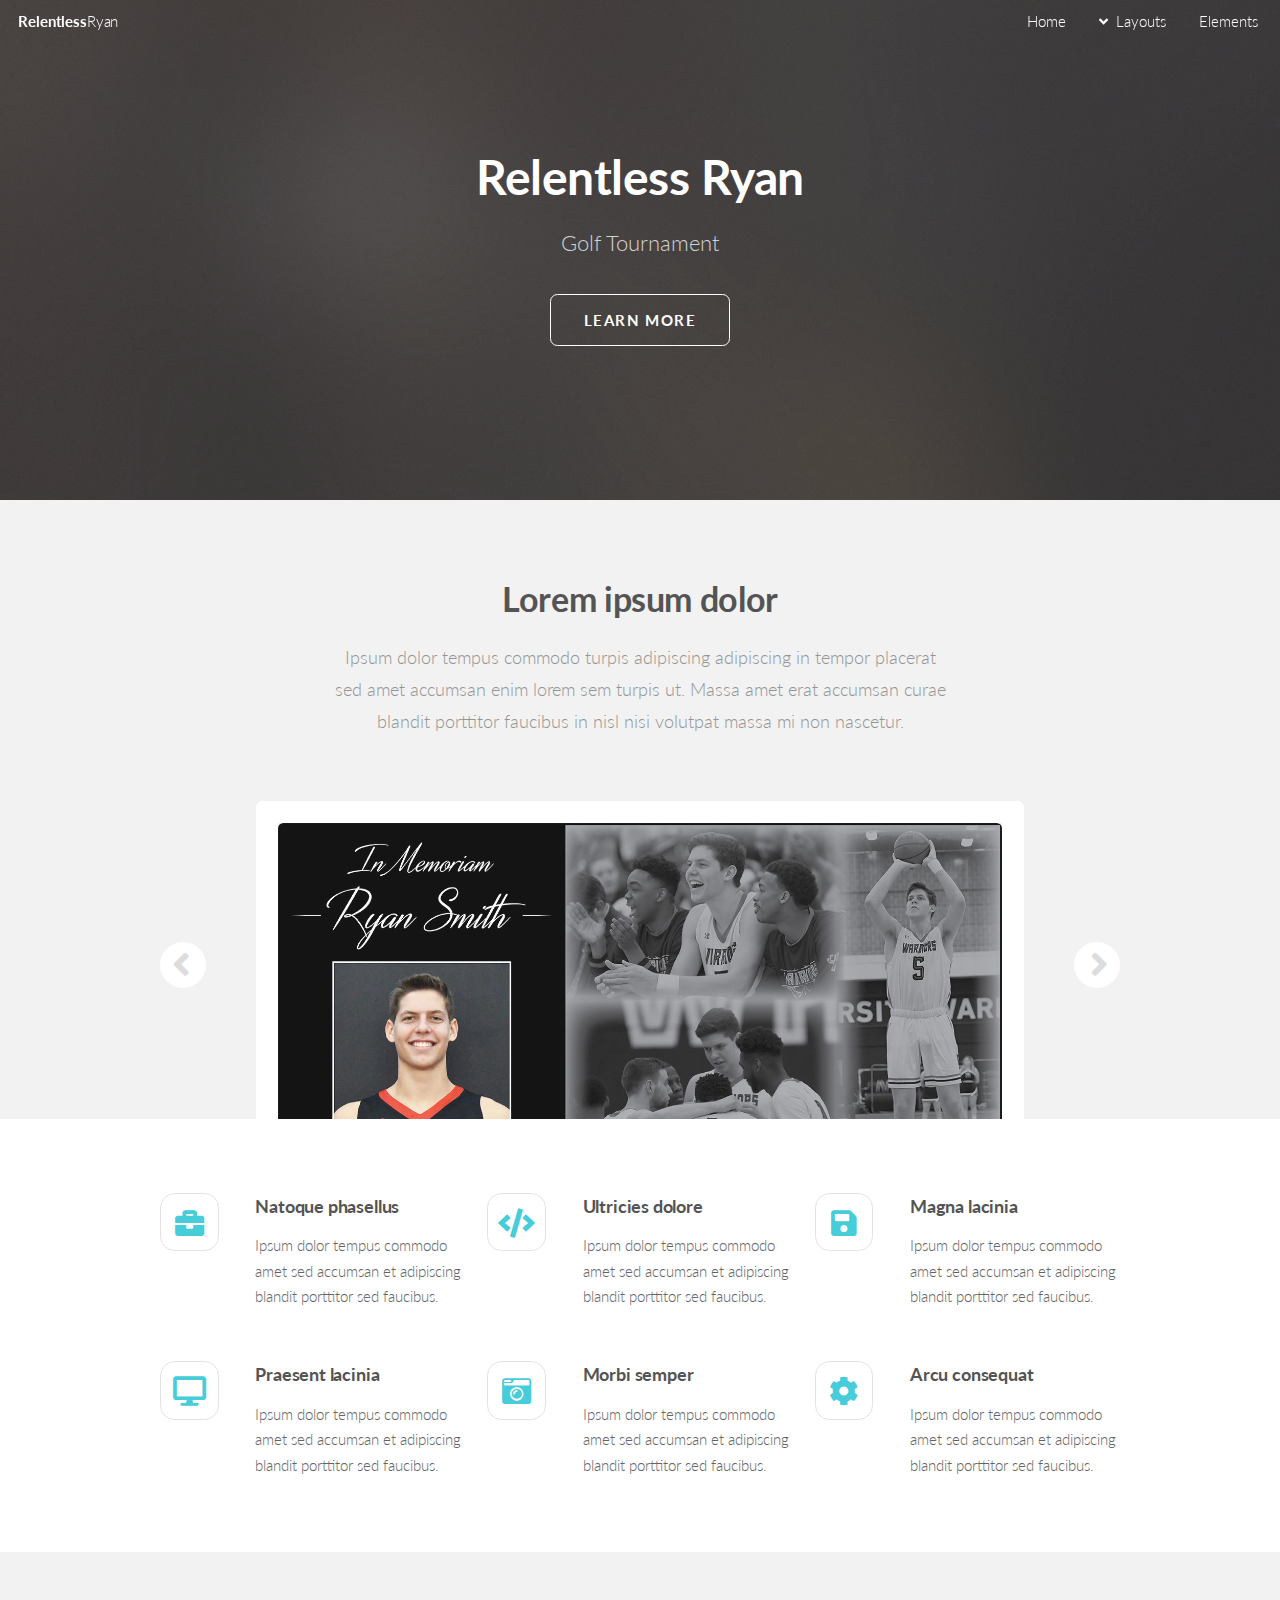
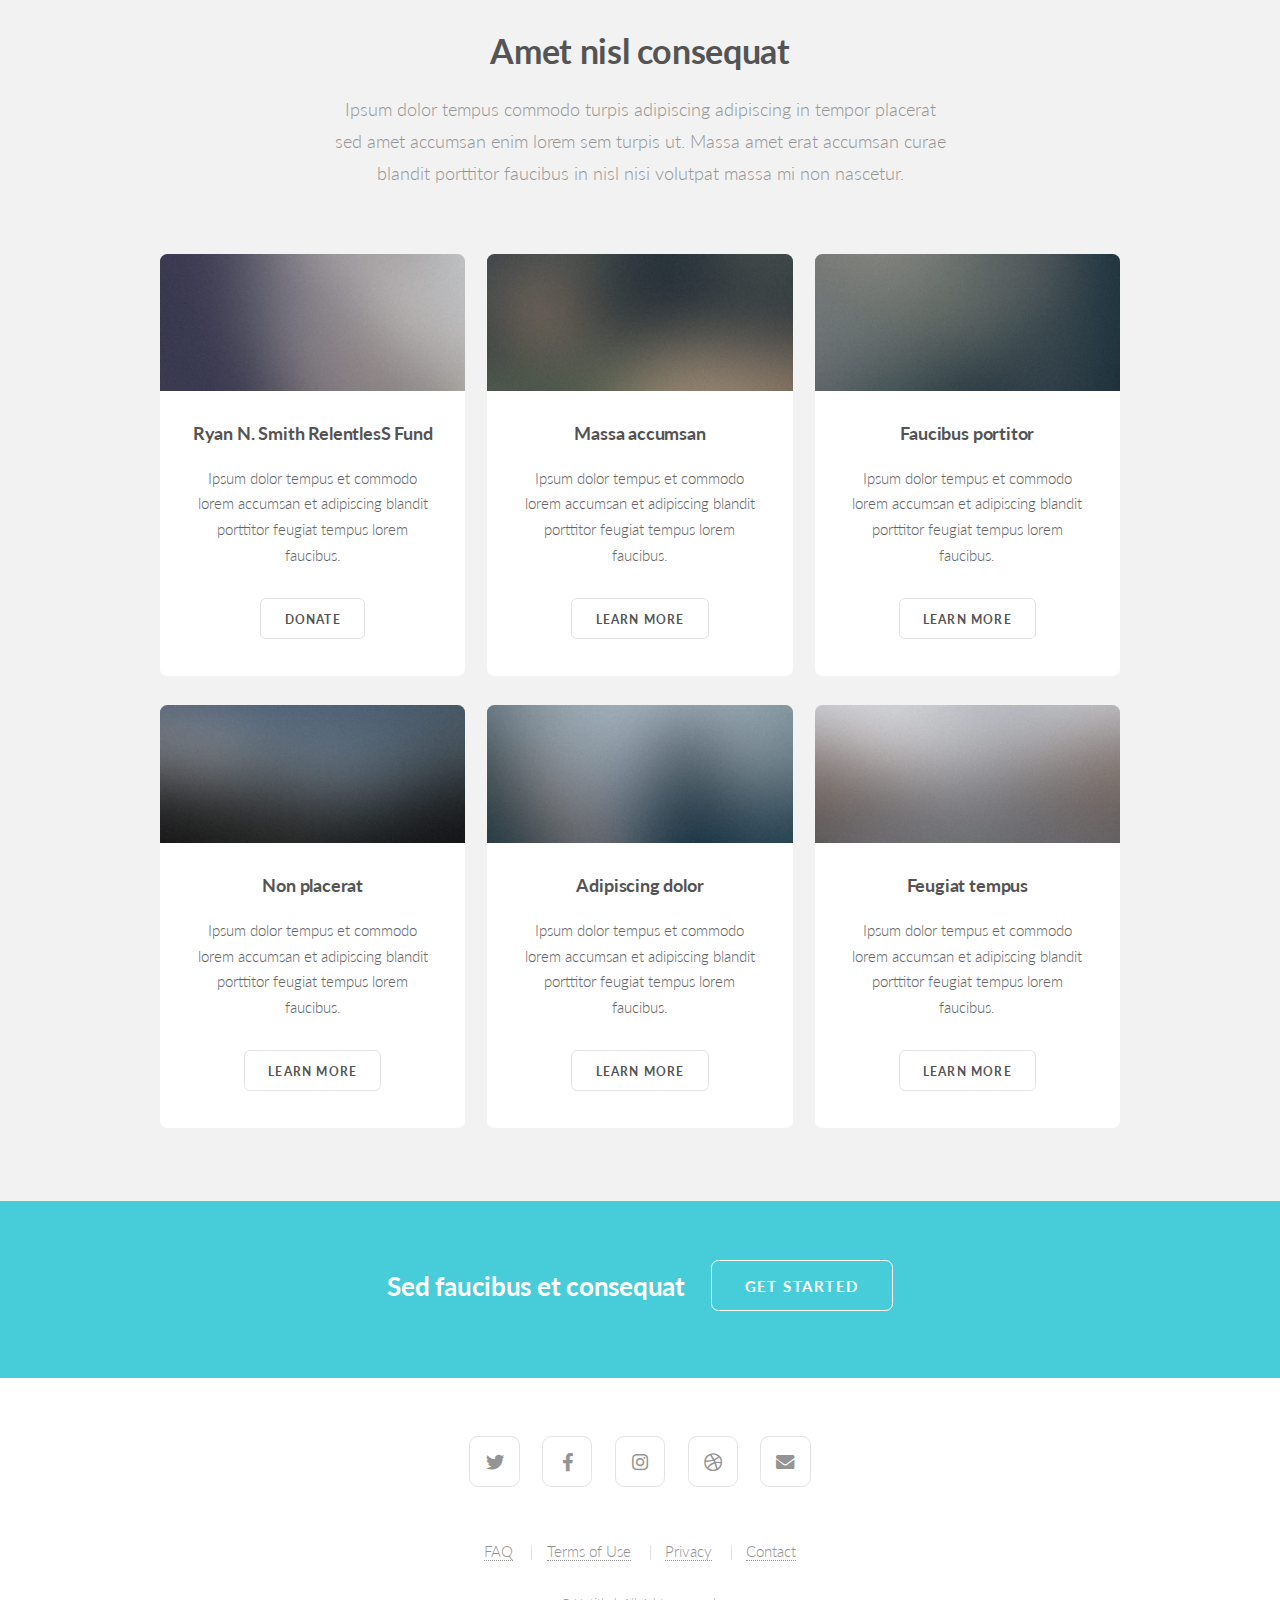
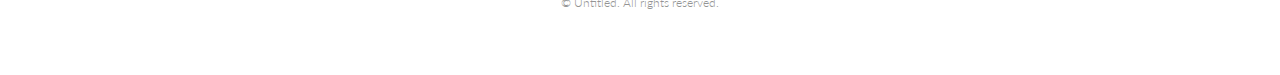
<file: index.html>
<!DOCTYPE HTML>
<!--
	Drift by Pixelarity
	pixelarity.com | hello@pixelarity.com
	License: pixelarity.com/license
-->
<html>
	<head>
		<title>Relentless Ryan</title>
		<meta charset="utf-8" />
		<meta name="viewport" content="width=device-width, initial-scale=1, user-scalable=no" />
		<link rel="stylesheet" href="assets/css/main.css" />
	</head>
	<body class="landing is-preload">

		<!-- Header -->
			<header id="header" class="alt ">
				<h1><a href="index.html"> Relentless<span>Ryan</span></a></h1>
				<nav id="nav">
					<ul>
						<li><a href="index.html">Home</a></li>
						<li>
							<a href="#" class="icon solid fa-angle-down">Layouts</a>
							<ul>
								<li><a href="left-sidebar.html">Left Sidebar</a></li>
								<li><a href="right-sidebar.html">Right Sidebar</a></li>
								<li><a href="no-sidebar.html">No Sidebar</a></li>
								<li>
									<a href="#">Submenu</a>
									<ul>
										<li><a href="#">Option 1</a></li>
										<li><a href="#">Option 2</a></li>
										<li><a href="#">Option 3</a></li>
										<li><a href="#">Option 4</a></li>
									</ul>
								</li>
							</ul>
						</li>
						<li><a href="elements.html">Elements</a></li>
					</ul>
				</nav>
			</header>

		<!-- Banner -->
			<section id="banner">
				<div class="inner">
					<h2>Relentless Ryan</h2>
					<p>Golf Tournament</p>
					<ul class="actions special">
						<li><a href="#one" class="button large scrolly">Learn More</a></li>
					</ul>
				</div>
			</section>

		<!-- One -->
			<section id="one" class="wrapper style1">
				<div class="container">
					<header class="major">
						<h2>Lorem ipsum dolor</h2>
						<p>Ipsum dolor tempus commodo turpis adipiscing adipiscing in tempor placerat<br />
						sed amet accumsan enim lorem sem turpis ut. Massa amet erat accumsan curae<br />
						blandit porttitor faucibus in nisl nisi volutpat massa mi non nascetur.</p>
					</header>
					<div class="slider">
						<span class="nav-previous"></span>
						<div class="viewer">
							<div class="reel">
								<div class="slide">
									<img src="images/slide01.jpg" alt="" />
								</div>
								<div class="slide">
									<img src="images/slide02.jpg" alt="" />
								</div>
								<div class="slide">
									<img src="images/slide03.jpg" alt="" />
								</div>
								<div class="slide">
									<img src="images/slide04.jpg" alt="" />
								</div>
							</div>
						</div>
						<span class="nav-next"></span>
					</div>
				</div>
			</section>

		<!-- Two -->
			<section id="two" class="wrapper style2">
				<div class="container">
					<div class="row gtr-uniform">
						<div class="col-4 col-6-medium col-12-small">
							<section class="feature solid fa-briefcase">
								<h3>Natoque phasellus</h3>
								<p>Ipsum dolor tempus commodo amet sed accumsan et adipiscing blandit porttitor sed faucibus.</p>
							</section>
						</div>
						<div class="col-4 col-6-medium col-12-small">
							<section class="feature solid fa-code">
								<h3>Ultricies dolore</h3>
								<p>Ipsum dolor tempus commodo amet sed accumsan et adipiscing blandit porttitor sed faucibus.</p>
							</section>
						</div>
						<div class="col-4 col-6-medium col-12-small">
							<section class="feature solid fa-save">
								<h3>Magna lacinia</h3>
								<p>Ipsum dolor tempus commodo amet sed accumsan et adipiscing blandit porttitor sed faucibus.</p>
							</section>
						</div>
						<div class="col-4 col-6-medium col-12-small">
							<section class="feature solid fa-desktop">
								<h3>Praesent lacinia</h3>
								<p>Ipsum dolor tempus commodo amet sed accumsan et adipiscing blandit porttitor sed faucibus.</p>
							</section>
						</div>
						<div class="col-4 col-6-medium col-12-small">
							<section class="feature solid fa-camera-retro">
								<h3>Morbi semper</h3>
								<p>Ipsum dolor tempus commodo amet sed accumsan et adipiscing blandit porttitor sed faucibus.</p>
							</section>
						</div>
						<div class="col-4 col-6-medium col-12-small">
							<section class="feature solid fa-cog">
								<h3>Arcu consequat</h3>
								<p>Ipsum dolor tempus commodo amet sed accumsan et adipiscing blandit porttitor sed faucibus.</p>
							</section>
						</div>
					</div>
				</div>
			</section>

		<!-- Three -->
			<section id="three" class="wrapper style1">
				<div class="container">
					<header class="major">
						<h2>Amet nisl consequat</h2>
						<p>Ipsum dolor tempus commodo turpis adipiscing adipiscing in tempor placerat<br />
						sed amet accumsan enim lorem sem turpis ut. Massa amet erat accumsan curae<br />
						blandit porttitor faucibus in nisl nisi volutpat massa mi non nascetur.</p>
					</header>
					<div class="row">
						<div class="col-4 col-6-medium col-12-small">
							<article class="box post">
								<a href="#" class="image fit"><img src="images/pic01.jpg" alt="" /></a>
								<h3>Ryan N. Smith RelentlesS Fund</h3>
								<p>Ipsum dolor tempus et commodo lorem accumsan et adipiscing blandit porttitor feugiat tempus lorem faucibus.</p>
								<ul class="actions special">
									<li><a href="https://www.lancfound.org/fund/ryan-n-smith-relentless-fund/" class="button">Donate</a></li>
								</ul>
							</article>
						</div>
						<div class="col-4 col-6-medium col-12-small">
							<article class="box post">
								<a href="#" class="image fit"><img src="images/pic02.jpg" alt="" /></a>
								<h3>Massa accumsan</h3>
								<p>Ipsum dolor tempus et commodo lorem accumsan et adipiscing blandit porttitor feugiat tempus lorem faucibus.</p>
								<ul class="actions special">
									<li><a href="#" class="button">Learn More</a></li>
								</ul>
							</article>
						</div>
						<div class="col-4 col-6-medium col-12-small">
							<article class="box post">
								<a href="#" class="image fit"><img src="images/pic03.jpg" alt="" /></a>
								<h3>Faucibus portitor</h3>
								<p>Ipsum dolor tempus et commodo lorem accumsan et adipiscing blandit porttitor feugiat tempus lorem faucibus.</p>
								<ul class="actions special">
									<li><a href="#" class="button">Learn More</a></li>
								</ul>
							</article>
						</div>
						<div class="col-4 col-6-medium col-12-small">
							<article class="box post">
								<a href="#" class="image fit"><img src="images/pic04.jpg" alt="" /></a>
								<h3>Non placerat</h3>
								<p>Ipsum dolor tempus et commodo lorem accumsan et adipiscing blandit porttitor feugiat tempus lorem faucibus.</p>
								<ul class="actions special">
									<li><a href="#" class="button">Learn More</a></li>
								</ul>
							</article>
						</div>
						<div class="col-4 col-6-medium col-12-small">
							<article class="box post">
								<a href="#" class="image fit"><img src="images/pic05.jpg" alt="" /></a>
								<h3>Adipiscing dolor</h3>
								<p>Ipsum dolor tempus et commodo lorem accumsan et adipiscing blandit porttitor feugiat tempus lorem faucibus.</p>
								<ul class="actions special">
									<li><a href="#" class="button">Learn More</a></li>
								</ul>
							</article>
						</div>
						<div class="col-4 col-6-medium col-12-small">
							<article class="box post">
								<a href="#" class="image fit"><img src="images/pic06.jpg" alt="" /></a>
								<h3>Feugiat tempus</h3>
								<p>Ipsum dolor tempus et commodo lorem accumsan et adipiscing blandit porttitor feugiat tempus lorem faucibus.</p>
								<ul class="actions special">
									<li><a href="#" class="button">Learn More</a></li>
								</ul>
							</article>
						</div>
					</div>
				</div>
			</section>

		<!-- CTA -->
			<section id="cta" class="wrapper style3">
				<h2>Sed faucibus et consequat</h2>
				<ul class="actions">
					<li><a href="#" class="button large">Get Started</a></li>
				</ul>
			</section>

		<!-- Footer -->
			<footer id="footer">
				<ul class="icons">
					<li><a href="#" class="icon brands fa-twitter"><span class="label">Twitter</span></a></li>
					<li><a href="#" class="icon brands fa-facebook-f"><span class="label">Facebook</span></a></li>
					<li><a href="https://www.instagram.com/rnsscramble/" class="icon brands fa-instagram"><span class="label">Instagram</span></a></li>
					<li><a href="#" class="icon brands fa-dribbble"><span class="label">Dribbble</span></a></li>
					<li><a href="#" class="icon solid fa-envelope"><span class="label">Envelope</span></a></li>
				</ul>
				<ul class="menu">
					<li><a href="#">FAQ</a></li>
					<li><a href="#">Terms of Use</a></li>
					<li><a href="#">Privacy</a></li>
					<li><a href="#">Contact</a></li>
				</ul>
				<span class="copyright">
					&copy; Untitled. All rights reserved.
				</span>
			</footer>

		<!-- Scripts -->
			<script src="assets/js/jquery.min.js"></script>
			<script src="assets/js/jquery.dropotron.min.js"></script>
			<script src="assets/js/jquery.scrollex.min.js"></script>
			<script src="assets/js/jquery.scrolly.min.js"></script>
			<script src="assets/js/jquery.slidertron.min.js"></script>
			<script src="assets/js/browser.min.js"></script>
			<script src="assets/js/breakpoints.min.js"></script>
			<script src="assets/js/util.js"></script>
			<script src="assets/js/main.js"></script>

	</body>
</html>
</file>
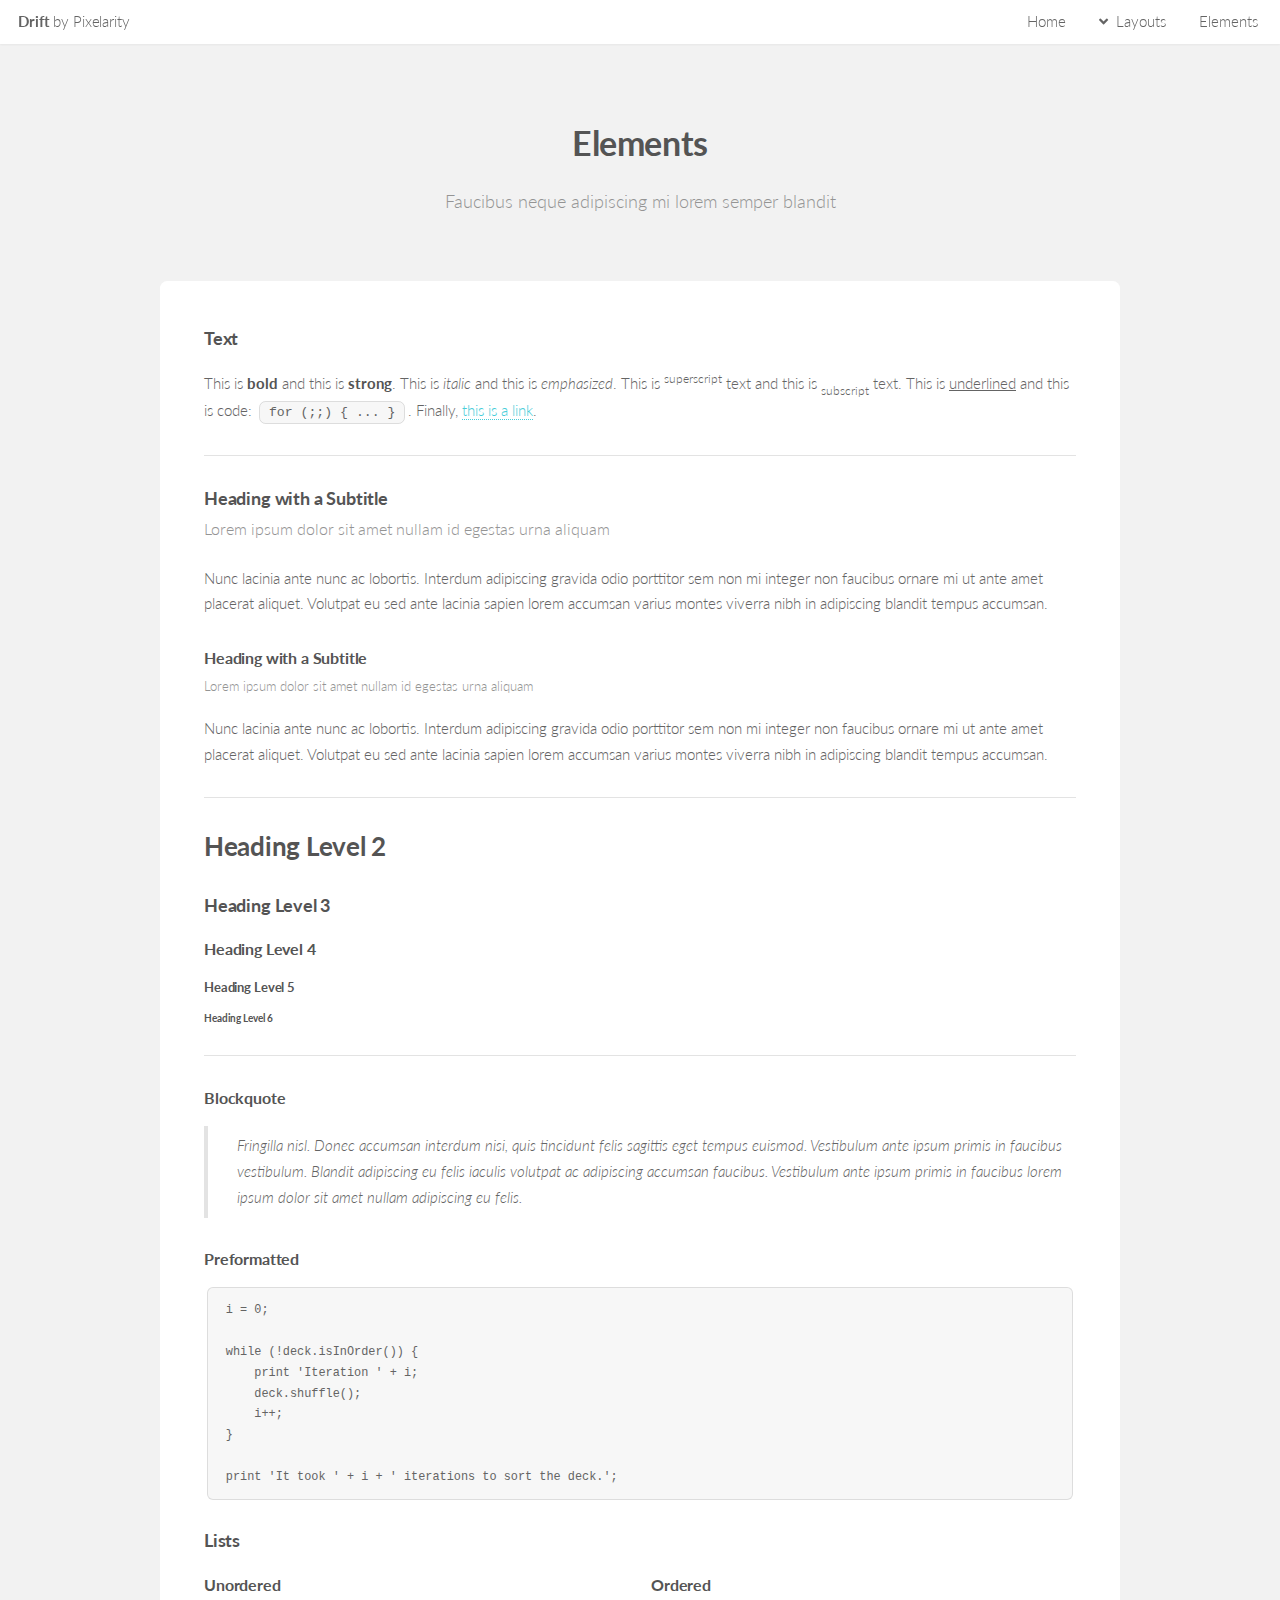
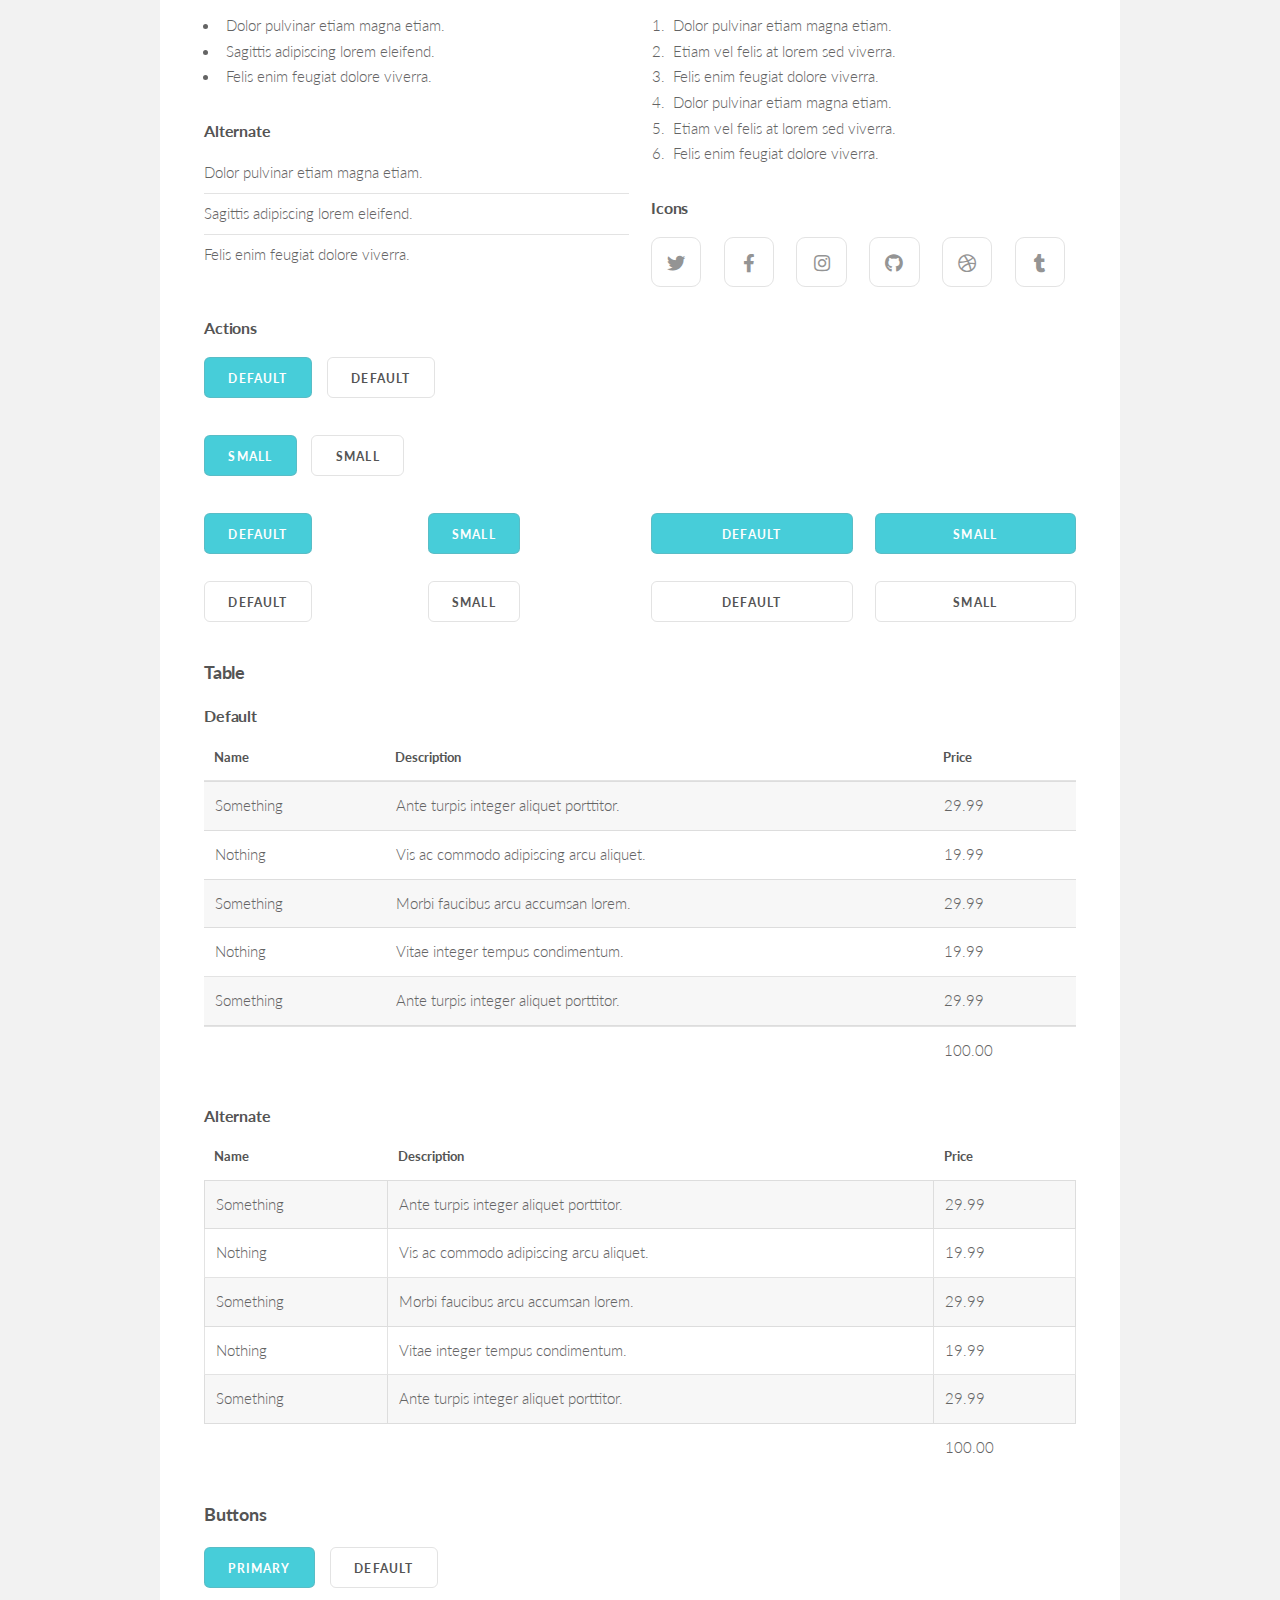
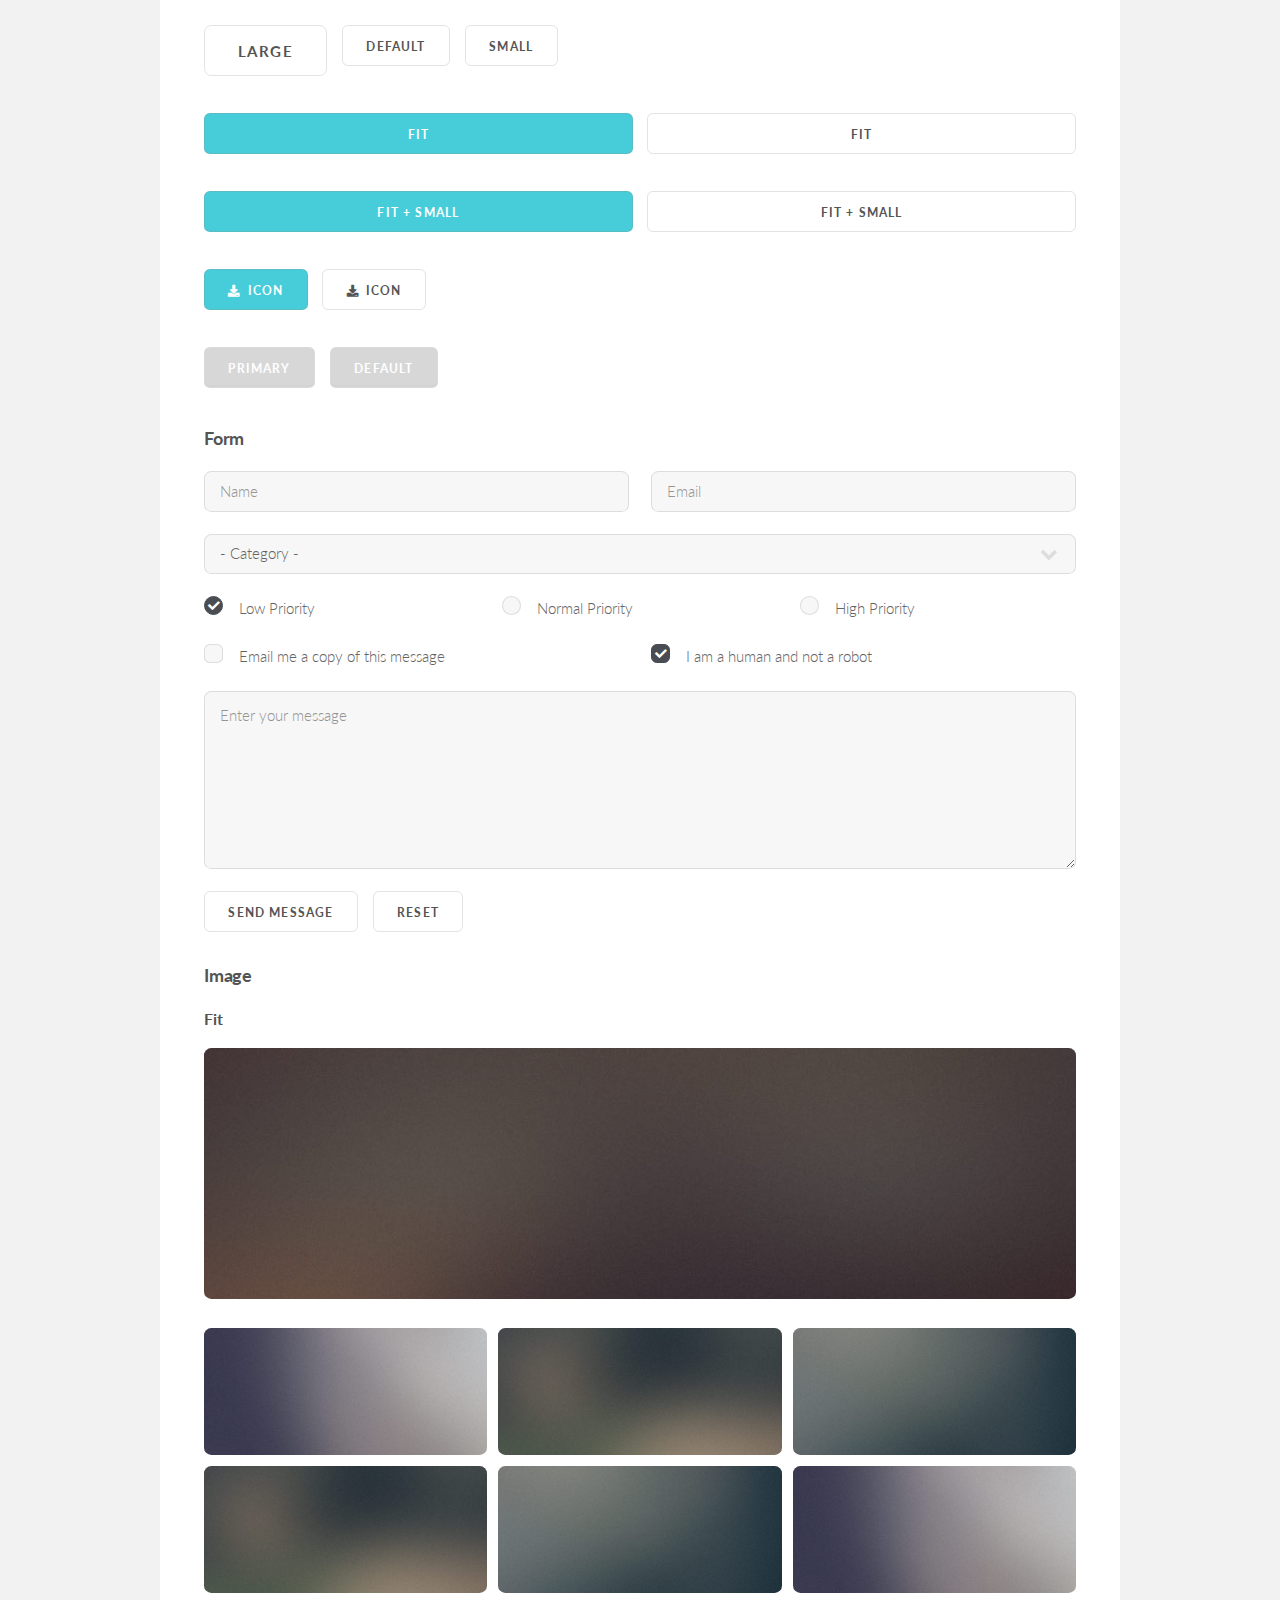
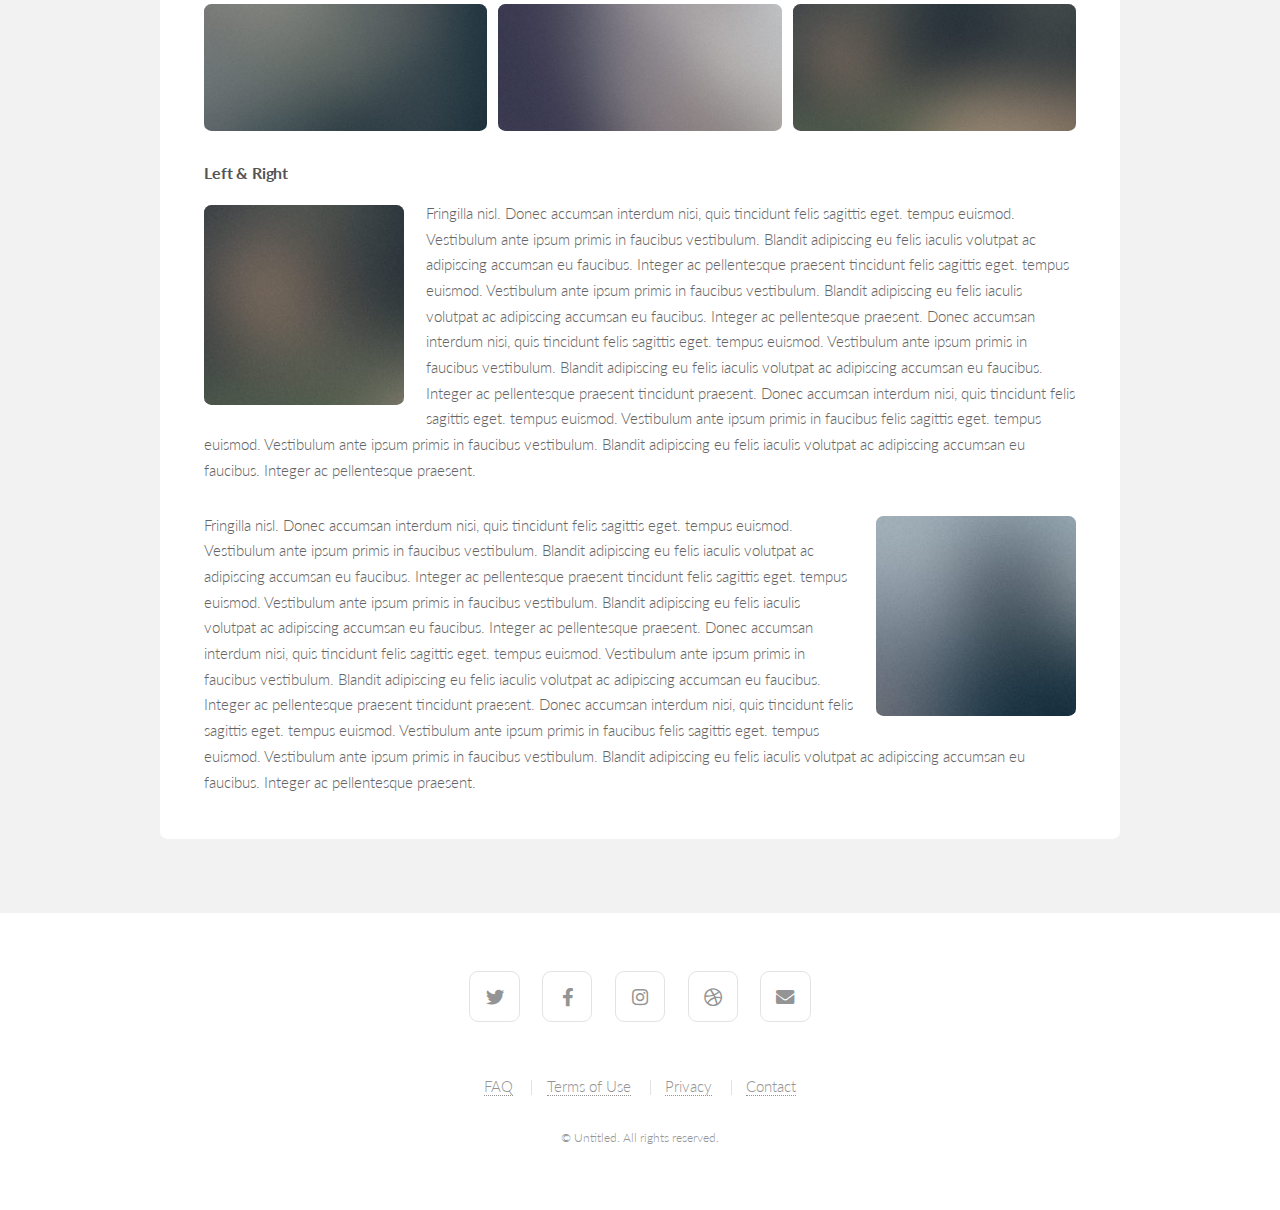
<file: elements.html>
<!DOCTYPE HTML>
<!--
	Drift by Pixelarity
	pixelarity.com | hello@pixelarity.com
	License: pixelarity.com/license
-->
<html>
	<head>
		<title>Untitled</title>
		<meta charset="utf-8" />
		<meta name="viewport" content="width=device-width, initial-scale=1, user-scalable=no" />
		<link rel="stylesheet" href="assets/css/main.css" />
	</head>
	<body class="is-preload">

		<!-- Header -->
			<header id="header">
				<h1><a href="index.html">Drift <span>by Pixelarity</span></a></h1>
				<nav id="nav">
					<ul>
						<li><a href="index.html">Home</a></li>
						<li>
							<a href="#" class="icon solid fa-angle-down">Layouts</a>
							<ul>
								<li><a href="left-sidebar.html">Left Sidebar</a></li>
								<li><a href="right-sidebar.html">Right Sidebar</a></li>
								<li><a href="no-sidebar.html">No Sidebar</a></li>
								<li>
									<a href="#">Submenu</a>
									<ul>
										<li><a href="#">Option 1</a></li>
										<li><a href="#">Option 2</a></li>
										<li><a href="#">Option 3</a></li>
										<li><a href="#">Option 4</a></li>
									</ul>
								</li>
							</ul>
						</li>
						<li><a href="elements.html">Elements</a></li>
					</ul>
				</nav>
			</header>

		<!-- Main -->
			<section id="main" class="wrapper style1">
				<header class="major">
					<h2>Elements</h2>
					<p>Faucibus neque adipiscing mi lorem semper blandit</p>
				</header>
				<div class="container">

					<!-- Content -->
						<section id="content">

							<!-- Text -->
								<section>
									<h3>Text</h3>
									<p>This is <b>bold</b> and this is <strong>strong</strong>. This is <i>italic</i> and this is <em>emphasized</em>.
									This is <sup>superscript</sup> text and this is <sub>subscript</sub> text.
									This is <u>underlined</u> and this is code: <code>for (;;) { ... }</code>. Finally, <a href="#">this is a link</a>.</p>

									<hr />

									<header>
										<h3>Heading with a Subtitle</h3>
										<p>Lorem ipsum dolor sit amet nullam id egestas urna aliquam</p>
									</header>
									<p>Nunc lacinia ante nunc ac lobortis. Interdum adipiscing gravida odio porttitor sem non mi integer non faucibus ornare mi ut ante amet placerat aliquet. Volutpat eu sed ante lacinia sapien lorem accumsan varius montes viverra nibh in adipiscing blandit tempus accumsan.</p>
									<header>
										<h4>Heading with a Subtitle</h4>
										<p>Lorem ipsum dolor sit amet nullam id egestas urna aliquam</p>
									</header>
									<p>Nunc lacinia ante nunc ac lobortis. Interdum adipiscing gravida odio porttitor sem non mi integer non faucibus ornare mi ut ante amet placerat aliquet. Volutpat eu sed ante lacinia sapien lorem accumsan varius montes viverra nibh in adipiscing blandit tempus accumsan.</p>

									<hr />

									<h2>Heading Level 2</h2>
									<h3>Heading Level 3</h3>
									<h4>Heading Level 4</h4>
									<h5>Heading Level 5</h5>
									<h6>Heading Level 6</h6>

									<hr />

									<h4>Blockquote</h4>
									<blockquote>Fringilla nisl. Donec accumsan interdum nisi, quis tincidunt felis sagittis eget tempus euismod. Vestibulum ante ipsum primis in faucibus vestibulum. Blandit adipiscing eu felis iaculis volutpat ac adipiscing accumsan faucibus. Vestibulum ante ipsum primis in faucibus lorem ipsum dolor sit amet nullam adipiscing eu felis.</blockquote>

									<h4>Preformatted</h4>
									<pre><code>i = 0;

while (!deck.isInOrder()) {
    print 'Iteration ' + i;
    deck.shuffle();
    i++;
}

print 'It took ' + i + ' iterations to sort the deck.';
</code></pre>
								</section>

							<!-- Lists -->
								<section>
									<h3>Lists</h3>
									<div class="row">
										<div class="col-6 col-12-medium">

											<h4>Unordered</h4>
											<ul>
												<li>Dolor pulvinar etiam magna etiam.</li>
												<li>Sagittis adipiscing lorem eleifend.</li>
												<li>Felis enim feugiat dolore viverra.</li>
											</ul>

											<h4>Alternate</h4>
											<ul class="alt">
												<li>Dolor pulvinar etiam magna etiam.</li>
												<li>Sagittis adipiscing lorem eleifend.</li>
												<li>Felis enim feugiat dolore viverra.</li>
											</ul>

										</div>
										<div class="col-6 col-12-medium">

											<h4>Ordered</h4>
											<ol>
												<li>Dolor pulvinar etiam magna etiam.</li>
												<li>Etiam vel felis at lorem sed viverra.</li>
												<li>Felis enim feugiat dolore viverra.</li>
												<li>Dolor pulvinar etiam magna etiam.</li>
												<li>Etiam vel felis at lorem sed viverra.</li>
												<li>Felis enim feugiat dolore viverra.</li>
											</ol>

											<h4>Icons</h4>
											<ul class="icons">
												<li><a href="#" class="icon brands fa-twitter"><span class="label">Twitter</span></a></li>
												<li><a href="#" class="icon brands fa-facebook-f"><span class="label">Facebook</span></a></li>
												<li><a href="#" class="icon brands fa-instagram"><span class="label">Instagram</span></a></li>
												<li><a href="#" class="icon brands fa-github"><span class="label">Github</span></a></li>
												<li><a href="#" class="icon brands fa-dribbble"><span class="label">Dribbble</span></a></li>
												<li><a href="#" class="icon brands fa-tumblr"><span class="label">Tumblr</span></a></li>
											</ul>

										</div>
									</div>

									<h4>Actions</h4>
									<ul class="actions">
										<li><a href="#" class="button primary">Default</a></li>
										<li><a href="#" class="button">Default</a></li>
									</ul>
									<ul class="actions small">
										<li><a href="#" class="button primary small">Small</a></li>
										<li><a href="#" class="button small">Small</a></li>
									</ul>
									<div class="row">
										<div class="col-3 col-12-medium">
											<ul class="actions stacked">
												<li><a href="#" class="button primary">Default</a></li>
												<li><a href="#" class="button">Default</a></li>
											</ul>
										</div>
										<div class="col-3 col-12-medium">
											<ul class="actions stacked">
												<li><a href="#" class="button primary small">Small</a></li>
												<li><a href="#" class="button small">Small</a></li>
											</ul>
										</div>
										<div class="col-3 col-12-medium">
											<ul class="actions stacked">
												<li><a href="#" class="button primary fit">Default</a></li>
												<li><a href="#" class="button fit">Default</a></li>
											</ul>
										</div>
										<div class="col-3 col-12-medium">
											<ul class="actions stacked">
												<li><a href="#" class="button primary small fit">Small</a></li>
												<li><a href="#" class="button small fit">Small</a></li>
											</ul>
										</div>
									</div>
								</section>

							<!-- Table -->
								<section>
									<h3>Table</h3>

									<h4>Default</h4>
									<div class="table-wrapper">
										<table>
											<thead>
												<tr>
													<th>Name</th>
													<th>Description</th>
													<th>Price</th>
												</tr>
											</thead>
											<tbody>
												<tr>
													<td>Something</td>
													<td>Ante turpis integer aliquet porttitor.</td>
													<td>29.99</td>
												</tr>
												<tr>
													<td>Nothing</td>
													<td>Vis ac commodo adipiscing arcu aliquet.</td>
													<td>19.99</td>
												</tr>
												<tr>
													<td>Something</td>
													<td> Morbi faucibus arcu accumsan lorem.</td>
													<td>29.99</td>
												</tr>
												<tr>
													<td>Nothing</td>
													<td>Vitae integer tempus condimentum.</td>
													<td>19.99</td>
												</tr>
												<tr>
													<td>Something</td>
													<td>Ante turpis integer aliquet porttitor.</td>
													<td>29.99</td>
												</tr>
											</tbody>
											<tfoot>
												<tr>
													<td colspan="2"></td>
													<td>100.00</td>
												</tr>
											</tfoot>
										</table>
									</div>

									<h4>Alternate</h4>
									<div class="table-wrapper">
										<table class="alt">
											<thead>
												<tr>
													<th>Name</th>
													<th>Description</th>
													<th>Price</th>
												</tr>
											</thead>
											<tbody>
												<tr>
													<td>Something</td>
													<td>Ante turpis integer aliquet porttitor.</td>
													<td>29.99</td>
												</tr>
												<tr>
													<td>Nothing</td>
													<td>Vis ac commodo adipiscing arcu aliquet.</td>
													<td>19.99</td>
												</tr>
												<tr>
													<td>Something</td>
													<td> Morbi faucibus arcu accumsan lorem.</td>
													<td>29.99</td>
												</tr>
												<tr>
													<td>Nothing</td>
													<td>Vitae integer tempus condimentum.</td>
													<td>19.99</td>
												</tr>
												<tr>
													<td>Something</td>
													<td>Ante turpis integer aliquet porttitor.</td>
													<td>29.99</td>
												</tr>
											</tbody>
											<tfoot>
												<tr>
													<td colspan="2"></td>
													<td>100.00</td>
												</tr>
											</tfoot>
										</table>
									</div>
								</section>

							<!-- Buttons -->
								<section>
									<h3>Buttons</h3>
									<ul class="actions">
										<li><a href="#" class="button primary">Primary</a></li>
										<li><a href="#" class="button">Default</a></li>
									</ul>
									<ul class="actions">
										<li><a href="#" class="button large">Large</a></li>
										<li><a href="#" class="button">Default</a></li>
										<li><a href="#" class="button small">Small</a></li>
									</ul>
									<ul class="actions fit">
										<li><a href="#" class="button primary fit">Fit</a></li>
										<li><a href="#" class="button fit">Fit</a></li>
									</ul>
									<ul class="actions fit small">
										<li><a href="#" class="button primary fit small">Fit + Small</a></li>
										<li><a href="#" class="button fit small">Fit + Small</a></li>
									</ul>
									<ul class="actions">
										<li><a href="#" class="button primary icon solid fa-download">Icon</a></li>
										<li><a href="#" class="button icon solid fa-download">Icon</a></li>
									</ul>
									<ul class="actions">
										<li><span class="button primary disabled">Primary</span></li>
										<li><span class="button disabled">Default</span></li>
									</ul>
								</section>

							<!-- Form -->
								<section>
									<h3>Form</h3>
									<form method="post" action="#">
										<div class="row gtr-uniform">
											<div class="col-6 col-12-small">
												<input type="text" name="name" id="name" value="" placeholder="Name" />
											</div>
											<div class="col-6 col-12-small">
												<input type="email" name="email" id="email" value="" placeholder="Email" />
											</div>
											<div class="col-12">
												<select name="category" id="category">
													<option value="">- Category -</option>
													<option value="1">Manufacturing</option>
													<option value="1">Shipping</option>
													<option value="1">Administration</option>
													<option value="1">Human Resources</option>
												</select>
											</div>
											<div class="col-4 col-12-medium">
												<input type="radio" id="priority-low" name="priority" checked>
												<label for="priority-low">Low Priority</label>
											</div>
											<div class="col-4 col-12-medium">
												<input type="radio" id="priority-normal" name="priority">
												<label for="priority-normal">Normal Priority</label>
											</div>
											<div class="col-4 col-12-medium">
												<input type="radio" id="priority-high" name="priority">
												<label for="priority-high">High Priority</label>
											</div>
											<div class="col-6 col-12-medium">
												<input type="checkbox" id="copy" name="copy">
												<label for="copy">Email me a copy of this message</label>
											</div>
											<div class="col-6 col-12-medium">
												<input type="checkbox" id="human" name="human" checked>
												<label for="human">I am a human and not a robot</label>
											</div>
											<div class="col-12">
												<textarea name="message" id="message" placeholder="Enter your message" rows="6"></textarea>
											</div>
											<div class="col-12">
												<ul class="actions">
													<li><input type="submit" value="Send Message" /></li>
													<li><input type="reset" value="Reset" class="alt" /></li>
												</ul>
											</div>
										</div>
									</form>
								</section>

							<!-- Image -->
								<section>
									<h3>Image</h3>
									<h4>Fit</h4>
									<span class="image fit"><img src="images/pic07.jpg" alt="" /></span>
									<div class="box alt">
										<div class="row gtr-50 gtr-uniform">
											<div class="col-4 col-6-small"><span class="image fit"><img src="images/pic01.jpg" alt="" /></span></div>
											<div class="col-4 col-6-small"><span class="image fit"><img src="images/pic02.jpg" alt="" /></span></div>
											<div class="col-4 col-6-small"><span class="image fit"><img src="images/pic03.jpg" alt="" /></span></div>
											<div class="col-4 col-6-small"><span class="image fit"><img src="images/pic02.jpg" alt="" /></span></div>
											<div class="col-4 col-6-small"><span class="image fit"><img src="images/pic03.jpg" alt="" /></span></div>
											<div class="col-4 col-6-small"><span class="image fit"><img src="images/pic01.jpg" alt="" /></span></div>
											<div class="col-4 col-6-small"><span class="image fit"><img src="images/pic03.jpg" alt="" /></span></div>
											<div class="col-4 col-6-small"><span class="image fit"><img src="images/pic01.jpg" alt="" /></span></div>
											<div class="col-4 col-6-small"><span class="image fit"><img src="images/pic02.jpg" alt="" /></span></div>
										</div>
									</div>

									<h4>Left &amp; Right</h4>
									<p><span class="image left"><img src="images/pic08.jpg" alt="" /></span>Fringilla nisl. Donec accumsan interdum nisi, quis tincidunt felis sagittis eget. tempus euismod. Vestibulum ante ipsum primis in faucibus vestibulum. Blandit adipiscing eu felis iaculis volutpat ac adipiscing accumsan eu faucibus. Integer ac pellentesque praesent tincidunt felis sagittis eget. tempus euismod. Vestibulum ante ipsum primis in faucibus vestibulum. Blandit adipiscing eu felis iaculis volutpat ac adipiscing accumsan eu faucibus. Integer ac pellentesque praesent. Donec accumsan interdum nisi, quis tincidunt felis sagittis eget. tempus euismod. Vestibulum ante ipsum primis in faucibus vestibulum. Blandit adipiscing eu felis iaculis volutpat ac adipiscing accumsan eu faucibus. Integer ac pellentesque praesent tincidunt praesent. Donec accumsan interdum nisi, quis tincidunt felis sagittis eget. tempus euismod. Vestibulum ante ipsum primis in faucibus felis sagittis eget. tempus euismod. Vestibulum ante ipsum primis in faucibus vestibulum. Blandit adipiscing eu felis iaculis volutpat ac adipiscing accumsan eu faucibus. Integer ac pellentesque praesent.</p>
									<p><span class="image right"><img src="images/pic09.jpg" alt="" /></span>Fringilla nisl. Donec accumsan interdum nisi, quis tincidunt felis sagittis eget. tempus euismod. Vestibulum ante ipsum primis in faucibus vestibulum. Blandit adipiscing eu felis iaculis volutpat ac adipiscing accumsan eu faucibus. Integer ac pellentesque praesent tincidunt felis sagittis eget. tempus euismod. Vestibulum ante ipsum primis in faucibus vestibulum. Blandit adipiscing eu felis iaculis volutpat ac adipiscing accumsan eu faucibus. Integer ac pellentesque praesent. Donec accumsan interdum nisi, quis tincidunt felis sagittis eget. tempus euismod. Vestibulum ante ipsum primis in faucibus vestibulum. Blandit adipiscing eu felis iaculis volutpat ac adipiscing accumsan eu faucibus. Integer ac pellentesque praesent tincidunt praesent. Donec accumsan interdum nisi, quis tincidunt felis sagittis eget. tempus euismod. Vestibulum ante ipsum primis in faucibus felis sagittis eget. tempus euismod. Vestibulum ante ipsum primis in faucibus vestibulum. Blandit adipiscing eu felis iaculis volutpat ac adipiscing accumsan eu faucibus. Integer ac pellentesque praesent.</p>
								</section>

						</section>

				</div>
			</section>

		<!-- Footer -->
			<footer id="footer">
				<ul class="icons">
					<li><a href="#" class="icon brands fa-twitter"><span class="label">Twitter</span></a></li>
					<li><a href="#" class="icon brands fa-facebook-f"><span class="label">Facebook</span></a></li>
					<li><a href="#" class="icon brands fa-instagram"><span class="label">Instagram</span></a></li>
					<li><a href="#" class="icon brands fa-dribbble"><span class="label">Dribbble</span></a></li>
					<li><a href="#" class="icon solid fa-envelope"><span class="label">Envelope</span></a></li>
				</ul>
				<ul class="menu">
					<li><a href="#">FAQ</a></li>
					<li><a href="#">Terms of Use</a></li>
					<li><a href="#">Privacy</a></li>
					<li><a href="#">Contact</a></li>
				</ul>
				<span class="copyright">
					&copy; Untitled. All rights reserved.
				</span>
			</footer>

		<!-- Scripts -->
			<script src="assets/js/jquery.min.js"></script>
			<script src="assets/js/jquery.dropotron.min.js"></script>
			<script src="assets/js/jquery.scrollex.min.js"></script>
			<script src="assets/js/jquery.scrolly.min.js"></script>
			<script src="assets/js/jquery.slidertron.min.js"></script>
			<script src="assets/js/browser.min.js"></script>
			<script src="assets/js/breakpoints.min.js"></script>
			<script src="assets/js/util.js"></script>
			<script src="assets/js/main.js"></script>

	</body>
</html>
</file>
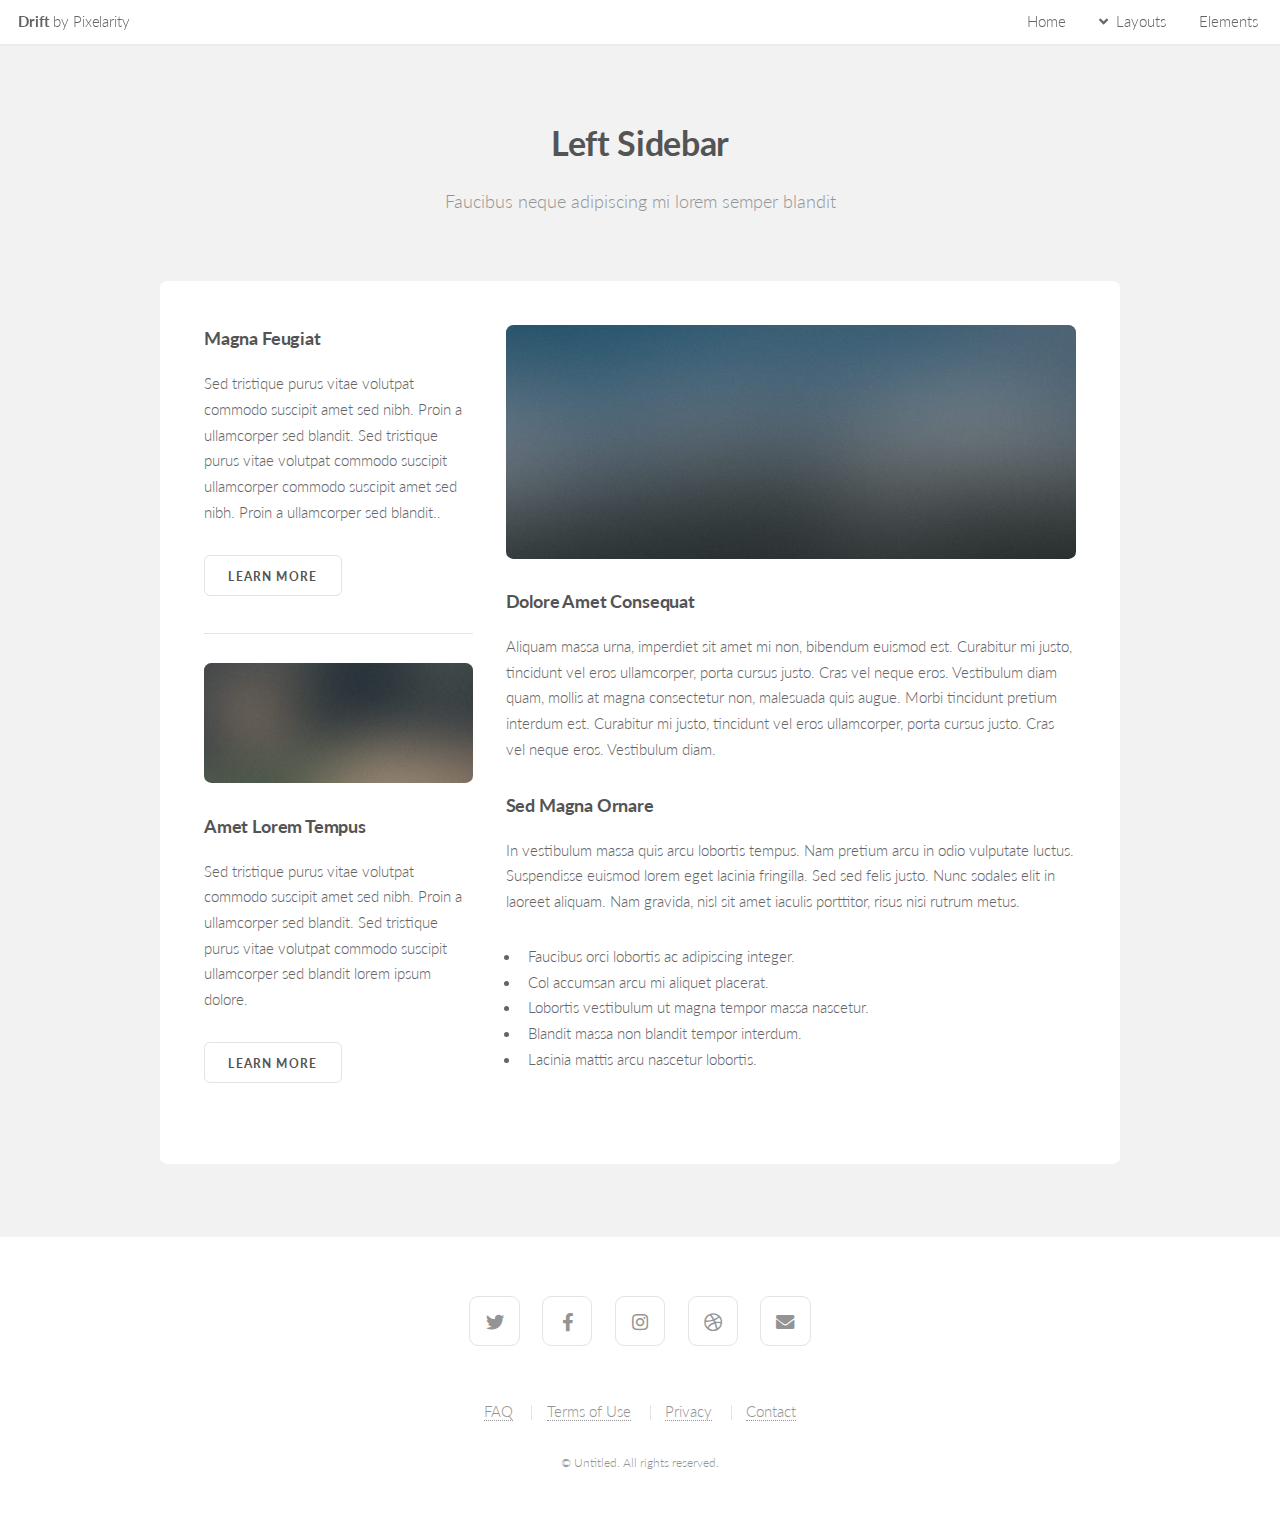
<file: left-sidebar.html>
<!DOCTYPE HTML>
<!--
	Drift by Pixelarity
	pixelarity.com | hello@pixelarity.com
	License: pixelarity.com/license
-->
<html>
	<head>
		<title>Untitled</title>
		<meta charset="utf-8" />
		<meta name="viewport" content="width=device-width, initial-scale=1, user-scalable=no" />
		<link rel="stylesheet" href="assets/css/main.css" />
	</head>
	<body class="is-preload">

		<!-- Header -->
			<header id="header">
				<h1><a href="index.html">Drift <span>by Pixelarity</span></a></h1>
				<nav id="nav">
					<ul>
						<li><a href="index.html">Home</a></li>
						<li>
							<a href="#" class="icon solid fa-angle-down">Layouts</a>
							<ul>
								<li><a href="left-sidebar.html">Left Sidebar</a></li>
								<li><a href="right-sidebar.html">Right Sidebar</a></li>
								<li><a href="no-sidebar.html">No Sidebar</a></li>
								<li>
									<a href="#">Submenu</a>
									<ul>
										<li><a href="#">Option 1</a></li>
										<li><a href="#">Option 2</a></li>
										<li><a href="#">Option 3</a></li>
										<li><a href="#">Option 4</a></li>
									</ul>
								</li>
							</ul>
						</li>
						<li><a href="elements.html">Elements</a></li>
					</ul>
				</nav>
			</header>

		<!-- Main -->
			<section id="main" class="wrapper style1">
				<header class="major">
					<h2>Left Sidebar</h2>
					<p>Faucibus neque adipiscing mi lorem semper blandit</p>
				</header>
				<div class="container">
					<div class="row gtr-150">
						<div class="col-4 col-12-medium">

							<!-- Sidebar -->
								<section id="sidebar">
									<section>
										<h3>Magna Feugiat</h3>
										<p>Sed tristique purus vitae volutpat commodo suscipit amet sed nibh. Proin a ullamcorper sed blandit. Sed tristique purus vitae volutpat commodo suscipit ullamcorper commodo suscipit amet sed nibh. Proin a ullamcorper sed blandit..</p>
										<footer>
											<ul class="actions">
												<li><a href="#" class="button small alt">Learn More</a></li>
											</ul>
										</footer>
									</section>
									<hr />
									<section>
										<a href="#" class="image fit"><img src="images/pic02.jpg" alt="" /></a>
										<h3>Amet Lorem Tempus</h3>
										<p>Sed tristique purus vitae volutpat commodo suscipit amet sed nibh. Proin a ullamcorper sed blandit. Sed tristique purus vitae volutpat commodo suscipit ullamcorper sed blandit lorem ipsum dolore.</p>
										<footer>
											<ul class="actions">
												<li><a href="#" class="button small alt">Learn More</a></li>
											</ul>
										</footer>
									</section>
								</section>

						</div>
						<div class="col-8 col-12-medium imp-medium">

							<!-- Content -->
								<section id="content">
									<a href="#" class="image fit"><img src="images/slide02.jpg" alt="" /></a>
									<h3>Dolore Amet Consequat</h3>
									<p>Aliquam massa urna, imperdiet sit amet mi non, bibendum euismod est. Curabitur mi justo, tincidunt vel eros ullamcorper, porta cursus justo. Cras vel neque eros. Vestibulum diam quam, mollis at magna consectetur non, malesuada quis augue. Morbi tincidunt pretium interdum est. Curabitur mi justo, tincidunt vel eros ullamcorper, porta cursus justo. Cras vel neque eros. Vestibulum diam.</p>
									<h3>Sed Magna Ornare</h3>
									<p>In vestibulum massa quis arcu lobortis tempus. Nam pretium arcu in odio vulputate luctus. Suspendisse euismod lorem eget lacinia fringilla. Sed sed felis justo. Nunc sodales elit in laoreet aliquam. Nam gravida, nisl sit amet iaculis porttitor, risus nisi rutrum metus.</p>
									<ul>
										<li>Faucibus orci lobortis ac adipiscing integer.</li>
										<li>Col accumsan arcu mi aliquet placerat.</li>
										<li>Lobortis vestibulum ut magna tempor massa nascetur.</li>
										<li>Blandit massa non blandit tempor interdum.</li>
										<li>Lacinia mattis arcu nascetur lobortis.</li>
									</ul>
								</section>

						</div>
					</div>
				</div>
			</section>

		<!-- Footer -->
			<footer id="footer">
				<ul class="icons">
					<li><a href="#" class="icon brands fa-twitter"><span class="label">Twitter</span></a></li>
					<li><a href="#" class="icon brands fa-facebook-f"><span class="label">Facebook</span></a></li>
					<li><a href="#" class="icon brands fa-instagram"><span class="label">Instagram</span></a></li>
					<li><a href="#" class="icon brands fa-dribbble"><span class="label">Dribbble</span></a></li>
					<li><a href="#" class="icon solid fa-envelope"><span class="label">Envelope</span></a></li>
				</ul>
				<ul class="menu">
					<li><a href="#">FAQ</a></li>
					<li><a href="#">Terms of Use</a></li>
					<li><a href="#">Privacy</a></li>
					<li><a href="#">Contact</a></li>
				</ul>
				<span class="copyright">
					&copy; Untitled. All rights reserved.
				</span>
			</footer>

		<!-- Scripts -->
			<script src="assets/js/jquery.min.js"></script>
			<script src="assets/js/jquery.dropotron.min.js"></script>
			<script src="assets/js/jquery.scrollex.min.js"></script>
			<script src="assets/js/jquery.scrolly.min.js"></script>
			<script src="assets/js/jquery.slidertron.min.js"></script>
			<script src="assets/js/browser.min.js"></script>
			<script src="assets/js/breakpoints.min.js"></script>
			<script src="assets/js/util.js"></script>
			<script src="assets/js/main.js"></script>

	</body>
</html>
</file>
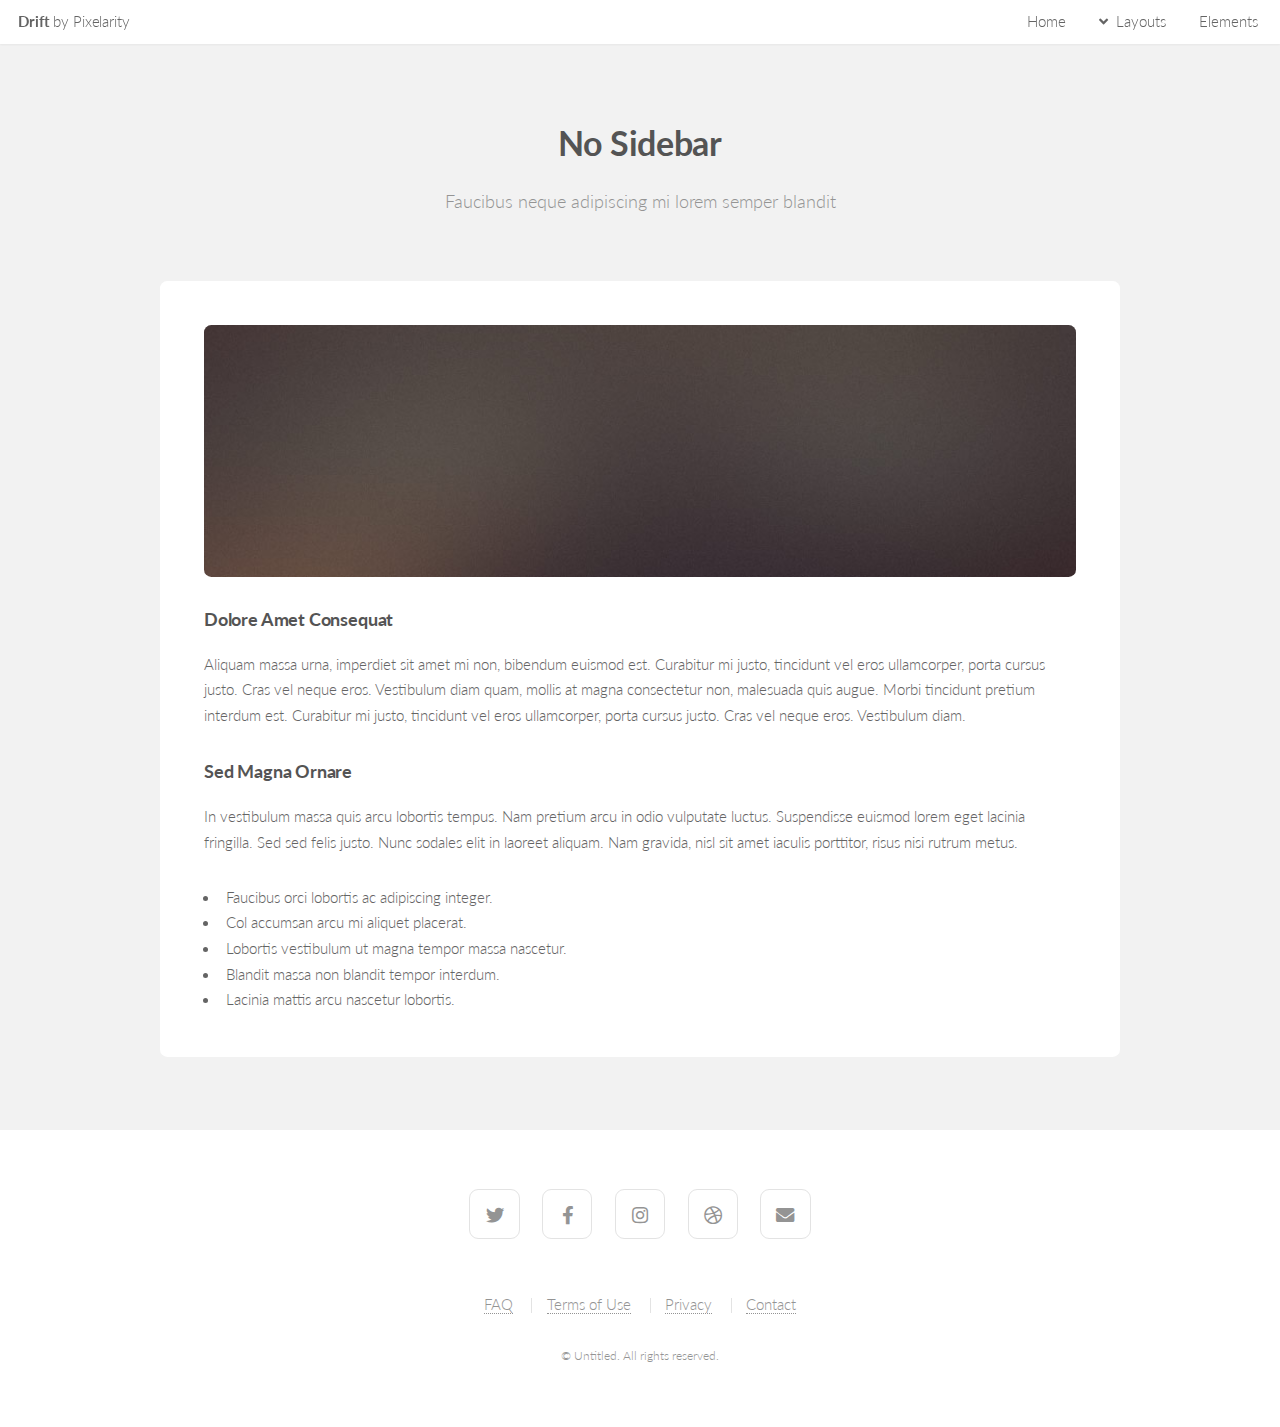
<file: no-sidebar.html>
<!DOCTYPE HTML>
<!--
	Drift by Pixelarity
	pixelarity.com | hello@pixelarity.com
	License: pixelarity.com/license
-->
<html>
	<head>
		<title>Untitled</title>
		<meta charset="utf-8" />
		<meta name="viewport" content="width=device-width, initial-scale=1, user-scalable=no" />
		<link rel="stylesheet" href="assets/css/main.css" />
	</head>
	<body class="is-preload">

		<!-- Header -->
			<header id="header">
				<h1><a href="index.html">Drift <span>by Pixelarity</span></a></h1>
				<nav id="nav">
					<ul>
						<li><a href="index.html">Home</a></li>
						<li>
							<a href="#" class="icon solid fa-angle-down">Layouts</a>
							<ul>
								<li><a href="left-sidebar.html">Left Sidebar</a></li>
								<li><a href="right-sidebar.html">Right Sidebar</a></li>
								<li><a href="no-sidebar.html">No Sidebar</a></li>
								<li>
									<a href="#">Submenu</a>
									<ul>
										<li><a href="#">Option 1</a></li>
										<li><a href="#">Option 2</a></li>
										<li><a href="#">Option 3</a></li>
										<li><a href="#">Option 4</a></li>
									</ul>
								</li>
							</ul>
						</li>
						<li><a href="elements.html">Elements</a></li>
					</ul>
				</nav>
			</header>

		<!-- Main -->
			<section id="main" class="wrapper style1">
				<header class="major">
					<h2>No Sidebar</h2>
					<p>Faucibus neque adipiscing mi lorem semper blandit</p>
				</header>
				<div class="container">

					<!-- Content -->
						<section id="content">
							<a href="#" class="image fit"><img src="images/pic07.jpg" alt="" /></a>
							<h3>Dolore Amet Consequat</h3>
							<p>Aliquam massa urna, imperdiet sit amet mi non, bibendum euismod est. Curabitur mi justo, tincidunt vel eros ullamcorper, porta cursus justo. Cras vel neque eros. Vestibulum diam quam, mollis at magna consectetur non, malesuada quis augue. Morbi tincidunt pretium interdum est. Curabitur mi justo, tincidunt vel eros ullamcorper, porta cursus justo. Cras vel neque eros. Vestibulum diam.</p>
							<h3>Sed Magna Ornare</h3>
							<p>In vestibulum massa quis arcu lobortis tempus. Nam pretium arcu in odio vulputate luctus. Suspendisse euismod lorem eget lacinia fringilla. Sed sed felis justo. Nunc sodales elit in laoreet aliquam. Nam gravida, nisl sit amet iaculis porttitor, risus nisi rutrum metus.</p>
							<ul>
								<li>Faucibus orci lobortis ac adipiscing integer.</li>
								<li>Col accumsan arcu mi aliquet placerat.</li>
								<li>Lobortis vestibulum ut magna tempor massa nascetur.</li>
								<li>Blandit massa non blandit tempor interdum.</li>
								<li>Lacinia mattis arcu nascetur lobortis.</li>
							</ul>
						</section>

				</div>
			</section>

		<!-- Footer -->
			<footer id="footer">
				<ul class="icons">
					<li><a href="#" class="icon brands fa-twitter"><span class="label">Twitter</span></a></li>
					<li><a href="#" class="icon brands fa-facebook-f"><span class="label">Facebook</span></a></li>
					<li><a href="#" class="icon brands fa-instagram"><span class="label">Instagram</span></a></li>
					<li><a href="#" class="icon brands fa-dribbble"><span class="label">Dribbble</span></a></li>
					<li><a href="#" class="icon solid fa-envelope"><span class="label">Envelope</span></a></li>
				</ul>
				<ul class="menu">
					<li><a href="#">FAQ</a></li>
					<li><a href="#">Terms of Use</a></li>
					<li><a href="#">Privacy</a></li>
					<li><a href="#">Contact</a></li>
				</ul>
				<span class="copyright">
					&copy; Untitled. All rights reserved.
				</span>
			</footer>

		<!-- Scripts -->
			<script src="assets/js/jquery.min.js"></script>
			<script src="assets/js/jquery.dropotron.min.js"></script>
			<script src="assets/js/jquery.scrollex.min.js"></script>
			<script src="assets/js/jquery.scrolly.min.js"></script>
			<script src="assets/js/jquery.slidertron.min.js"></script>
			<script src="assets/js/browser.min.js"></script>
			<script src="assets/js/breakpoints.min.js"></script>
			<script src="assets/js/util.js"></script>
			<script src="assets/js/main.js"></script>

	</body>
</html>
</file>
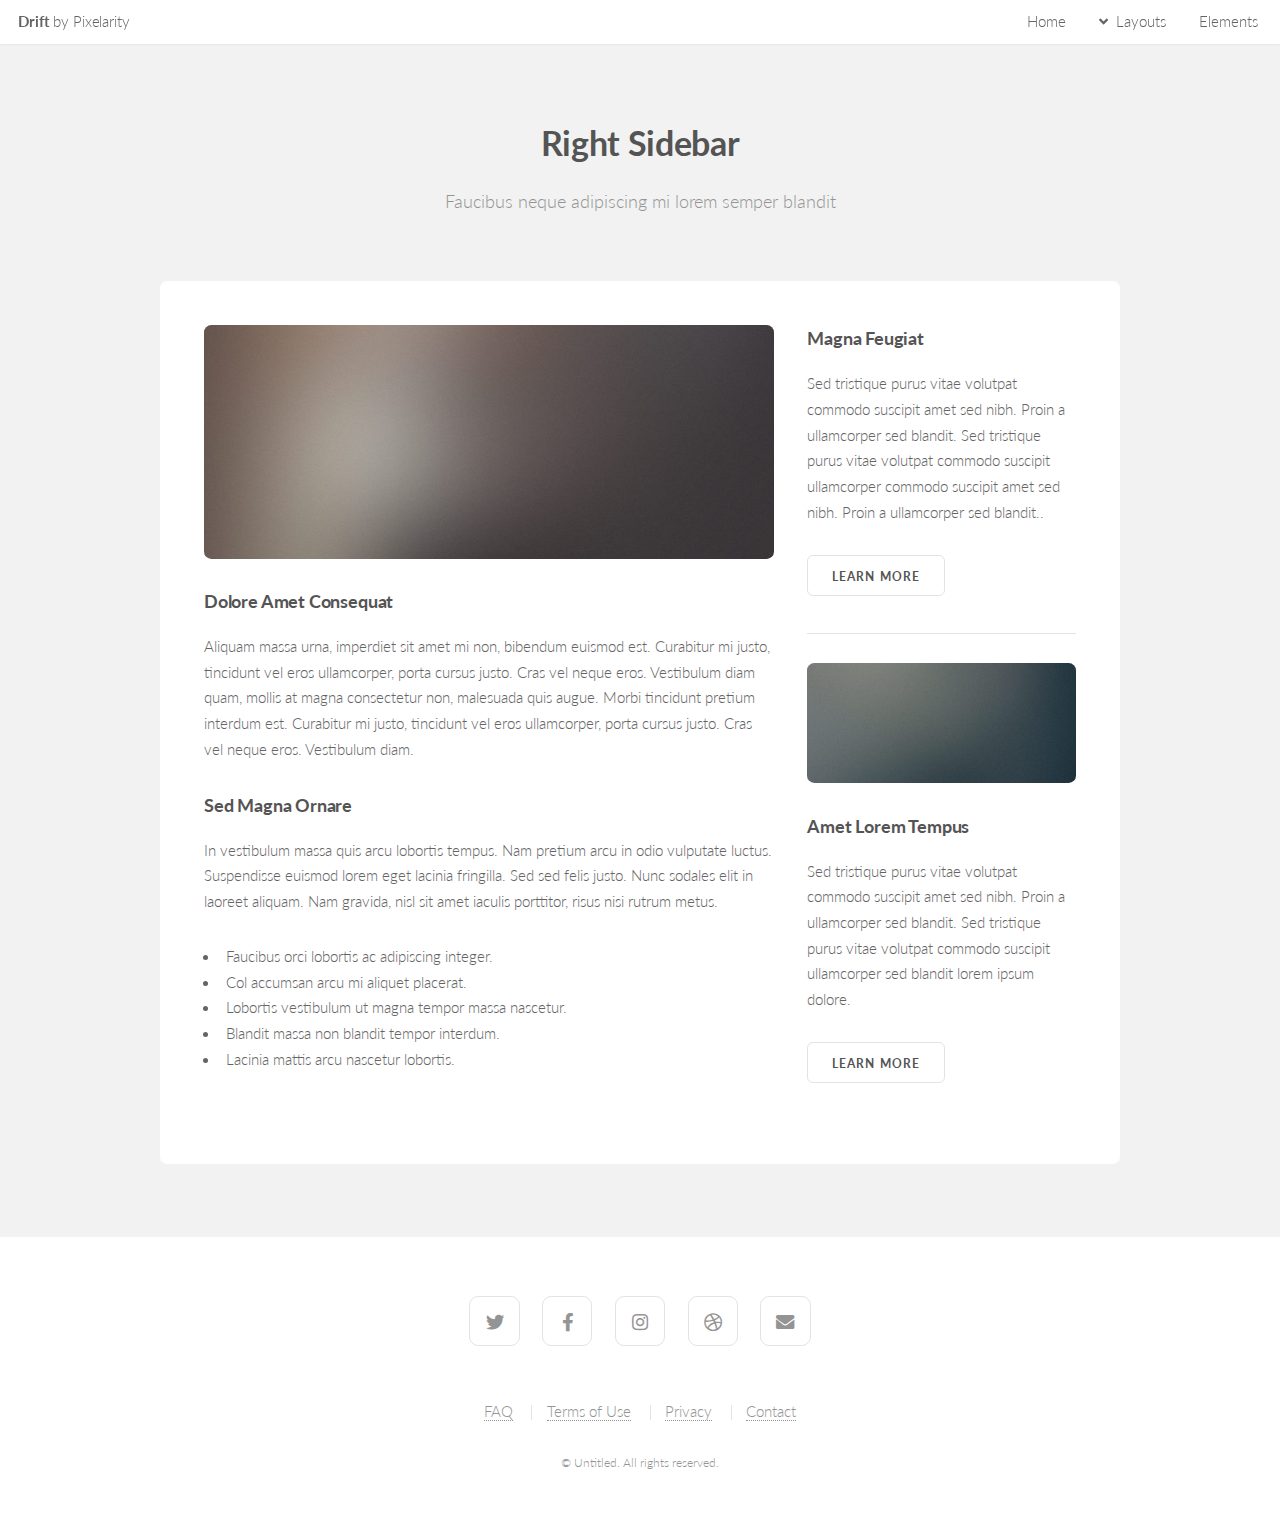
<file: right-sidebar.html>
<!DOCTYPE HTML>
<!--
	Drift by Pixelarity
	pixelarity.com | hello@pixelarity.com
	License: pixelarity.com/license
-->
<html>
	<head>
		<title>Untitled</title>
		<meta charset="utf-8" />
		<meta name="viewport" content="width=device-width, initial-scale=1, user-scalable=no" />
		<link rel="stylesheet" href="assets/css/main.css" />
	</head>
	<body class="is-preload">

		<!-- Header -->
			<header id="header">
				<h1><a href="index.html">Drift <span>by Pixelarity</span></a></h1>
				<nav id="nav">
					<ul>
						<li><a href="index.html">Home</a></li>
						<li>
							<a href="#" class="icon solid fa-angle-down">Layouts</a>
							<ul>
								<li><a href="left-sidebar.html">Left Sidebar</a></li>
								<li><a href="right-sidebar.html">Right Sidebar</a></li>
								<li><a href="no-sidebar.html">No Sidebar</a></li>
								<li>
									<a href="#">Submenu</a>
									<ul>
										<li><a href="#">Option 1</a></li>
										<li><a href="#">Option 2</a></li>
										<li><a href="#">Option 3</a></li>
										<li><a href="#">Option 4</a></li>
									</ul>
								</li>
							</ul>
						</li>
						<li><a href="elements.html">Elements</a></li>
					</ul>
				</nav>
			</header>

		<!-- Main -->
			<section id="main" class="wrapper style1">
				<header class="major">
					<h2>Right Sidebar</h2>
					<p>Faucibus neque adipiscing mi lorem semper blandit</p>
				</header>
				<div class="container">
					<div class="row gtr-150">
						<div class="col-8 col-12-medium">

							<!-- Content -->
								<section id="content">
									<a href="#" class="image fit"><img src="images/slide03.jpg" alt="" /></a>
									<h3>Dolore Amet Consequat</h3>
									<p>Aliquam massa urna, imperdiet sit amet mi non, bibendum euismod est. Curabitur mi justo, tincidunt vel eros ullamcorper, porta cursus justo. Cras vel neque eros. Vestibulum diam quam, mollis at magna consectetur non, malesuada quis augue. Morbi tincidunt pretium interdum est. Curabitur mi justo, tincidunt vel eros ullamcorper, porta cursus justo. Cras vel neque eros. Vestibulum diam.</p>
									<h3>Sed Magna Ornare</h3>
									<p>In vestibulum massa quis arcu lobortis tempus. Nam pretium arcu in odio vulputate luctus. Suspendisse euismod lorem eget lacinia fringilla. Sed sed felis justo. Nunc sodales elit in laoreet aliquam. Nam gravida, nisl sit amet iaculis porttitor, risus nisi rutrum metus.</p>
									<ul>
										<li>Faucibus orci lobortis ac adipiscing integer.</li>
										<li>Col accumsan arcu mi aliquet placerat.</li>
										<li>Lobortis vestibulum ut magna tempor massa nascetur.</li>
										<li>Blandit massa non blandit tempor interdum.</li>
										<li>Lacinia mattis arcu nascetur lobortis.</li>
									</ul>
								</section>

						</div>
						<div class="col-4 col-12-medium">

							<!-- Sidebar -->
								<section id="sidebar">
									<section>
										<h3>Magna Feugiat</h3>
										<p>Sed tristique purus vitae volutpat commodo suscipit amet sed nibh. Proin a ullamcorper sed blandit. Sed tristique purus vitae volutpat commodo suscipit ullamcorper commodo suscipit amet sed nibh. Proin a ullamcorper sed blandit..</p>
										<footer>
											<ul class="actions">
												<li><a href="#" class="button small alt">Learn More</a></li>
											</ul>
										</footer>
									</section>
									<hr />
									<section>
										<a href="#" class="image fit"><img src="images/pic03.jpg" alt="" /></a>
										<h3>Amet Lorem Tempus</h3>
										<p>Sed tristique purus vitae volutpat commodo suscipit amet sed nibh. Proin a ullamcorper sed blandit. Sed tristique purus vitae volutpat commodo suscipit ullamcorper sed blandit lorem ipsum dolore.</p>
										<footer>
											<ul class="actions">
												<li><a href="#" class="button small alt">Learn More</a></li>
											</ul>
										</footer>
									</section>
								</section>

						</div>
					</div>
				</div>
			</section>

		<!-- Footer -->
			<footer id="footer">
				<ul class="icons">
					<li><a href="#" class="icon brands fa-twitter"><span class="label">Twitter</span></a></li>
					<li><a href="#" class="icon brands fa-facebook-f"><span class="label">Facebook</span></a></li>
					<li><a href="#" class="icon brands fa-instagram"><span class="label">Instagram</span></a></li>
					<li><a href="#" class="icon brands fa-dribbble"><span class="label">Dribbble</span></a></li>
					<li><a href="#" class="icon solid fa-envelope"><span class="label">Envelope</span></a></li>
				</ul>
				<ul class="menu">
					<li><a href="#">FAQ</a></li>
					<li><a href="#">Terms of Use</a></li>
					<li><a href="#">Privacy</a></li>
					<li><a href="#">Contact</a></li>
				</ul>
				<span class="copyright">
					&copy; Untitled. All rights reserved.
				</span>
			</footer>

		<!-- Scripts -->
			<script src="assets/js/jquery.min.js"></script>
			<script src="assets/js/jquery.dropotron.min.js"></script>
			<script src="assets/js/jquery.scrollex.min.js"></script>
			<script src="assets/js/jquery.scrolly.min.js"></script>
			<script src="assets/js/jquery.slidertron.min.js"></script>
			<script src="assets/js/browser.min.js"></script>
			<script src="assets/js/breakpoints.min.js"></script>
			<script src="assets/js/util.js"></script>
			<script src="assets/js/main.js"></script>

	</body>
</html>
</file>
<file: assets/css/main.css>
@import url(fontawesome-all.min.css);
@import url("https://fonts.googleapis.com/css?family=Lato:300,700");

/*
	Drift by Pixelarity
	pixelarity.com | hello@pixelarity.com
	License: pixelarity.com/license
*/

html, body, div, span, applet, object,
iframe, h1, h2, h3, h4, h5, h6, p, blockquote,
pre, a, abbr, acronym, address, big, cite,
code, del, dfn, em, img, ins, kbd, q, s, samp,
small, strike, strong, sub, sup, tt, var, b,
u, i, center, dl, dt, dd, ol, ul, li, fieldset,
form, label, legend, table, caption, tbody,
tfoot, thead, tr, th, td, article, aside,
canvas, details, embed, figure, figcaption,
footer, header, hgroup, menu, nav, output, ruby,
section, summary, time, mark, audio, video {
	margin: 0;
	padding: 0;
	border: 0;
	font-size: 100%;
	font: inherit;
	vertical-align: baseline;}

article, aside, details, figcaption, figure,
footer, header, hgroup, menu, nav, section {
	display: block;}

body {
	line-height: 1;
}

ol, ul {
	list-style: none;
}

blockquote, q {
	quotes: none;
}

	blockquote:before, blockquote:after, q:before, q:after {
		content: '';
		content: none;
	}

table {
	border-collapse: collapse;
	border-spacing: 0;
}

body {
	-webkit-text-size-adjust: none;
}

mark {
	background-color: transparent;
	color: inherit;
}

input::-moz-focus-inner {
	border: 0;
	padding: 0;
}

input, select, textarea {
	-moz-appearance: none;
	-webkit-appearance: none;
	-ms-appearance: none;
	appearance: none;
}

/* Basic */

	html {
		box-sizing: border-box;
	}

	*, *:before, *:after {
		box-sizing: inherit;
	}

	body {
		background: #fff;
	}

		body.is-preload *, body.is-preload *:before, body.is-preload *:after {
			-moz-animation: none !important;
			-webkit-animation: none !important;
			-ms-animation: none !important;
			animation: none !important;
			-moz-transition: none !important;
			-webkit-transition: none !important;
			-ms-transition: none !important;
			transition: none !important;
		}

	body, input, select, textarea {
		color: #646464;
		font-family: "Lato", Helvetica, sans-serif;
		font-size: 15pt;
		font-weight: 300;
		line-height: 1.75em;
	}

	a {
		-moz-transition: color 0.2s ease-in-out, border-color 0.2s ease-in-out;
		-webkit-transition: color 0.2s ease-in-out, border-color 0.2s ease-in-out;
		-ms-transition: color 0.2s ease-in-out, border-color 0.2s ease-in-out;
		transition: color 0.2s ease-in-out, border-color 0.2s ease-in-out;
		color: #47cdd9;
		text-decoration: none;
		border-bottom: dotted 1px;
	}

		a:hover {
			text-decoration: none;
			color: #47cdd9 !important;
			border-bottom-color: transparent;
		}

	strong, b {
		color: #545454;
		font-weight: 700;
	}

	em, i {
		font-style: italic;
	}

	p {
		margin: 0 0 2em 0;
	}

	h1, h2, h3, h4, h5, h6 {
		color: #545454;
		font-weight: 700;
		line-height: 1em;
		margin: 0 0 1em 0;
		letter-spacing: -0.01em;
	}

		h1 a, h2 a, h3 a, h4 a, h5 a, h6 a {
			color: inherit;
			text-decoration: none;
		}

	h2 {
		font-size: 1.75em;
		line-height: 1.5em;
	}

	h3 {
		font-size: 1.25em;
		line-height: 1.5em;
	}

	h4 {
		font-size: 1.1em;
		line-height: 1.5em;
	}

	h5 {
		font-size: 0.9em;
		line-height: 1.5em;
	}

	h6 {
		font-size: 0.7em;
		line-height: 1.5em;
	}

	sub {
		font-size: 0.8em;
		position: relative;
		top: 0.5em;
	}

	sup {
		font-size: 0.8em;
		position: relative;
		top: -0.5em;
	}

	hr {
		border: 0;
		border-bottom: solid 1px rgba(144, 144, 144, 0.25);
		margin: 2em 0;
	}

		hr.major {
			margin: 3em 0;
		}

	blockquote {
		border-left: solid 4px rgba(144, 144, 144, 0.25);
		font-style: italic;
		margin: 0 0 2em 0;
		padding: 0.5em 0 0.5em 2em;
	}

	code {
		background: rgba(144, 144, 144, 0.075);
		border-radius: 0.5em;
		border: solid 1px rgba(144, 144, 144, 0.25);
		font-family: "Courier New", monospace;
		font-size: 0.9em;
		margin: 0 0.25em;
		padding: 0.25em 0.65em;
	}

	pre {
		-webkit-overflow-scrolling: touch;
		font-family: "Courier New", monospace;
		font-size: 0.9em;
		margin: 0 0 2em 0;
	}

		pre code {
			display: block;
			line-height: 1.75em;
			padding: 1em 1.5em;
			overflow-x: auto;
		}

	.align-left {
		text-align: left;
	}

	.align-center {
		text-align: center;
	}

	.align-right {
		text-align: right;
	}

/* Row */

	.row {
		display: flex;
		flex-wrap: wrap;
		box-sizing: border-box;
		align-items: stretch;
	}

		.row > * {
			box-sizing: border-box;
		}

		.row.gtr-uniform > * > :last-child {
			margin-bottom: 0;
		}

		.row.aln-left {
			justify-content: flex-start;
		}

		.row.aln-center {
			justify-content: center;
		}

		.row.aln-right {
			justify-content: flex-end;
		}

		.row.aln-top {
			align-items: flex-start;
		}

		.row.aln-middle {
			align-items: center;
		}

		.row.aln-bottom {
			align-items: flex-end;
		}

		.row > .imp {
			order: -1;
		}

		.row > .col-1 {
			width: 8.33333%;
		}

		.row > .off-1 {
			margin-left: 8.33333%;
		}

		.row > .col-2 {
			width: 16.66667%;
		}

		.row > .off-2 {
			margin-left: 16.66667%;
		}

		.row > .col-3 {
			width: 25%;
		}

		.row > .off-3 {
			margin-left: 25%;
		}

		.row > .col-4 {
			width: 33.33333%;
		}

		.row > .off-4 {
			margin-left: 33.33333%;
		}

		.row > .col-5 {
			width: 41.66667%;
		}

		.row > .off-5 {
			margin-left: 41.66667%;
		}

		.row > .col-6 {
			width: 50%;
		}

		.row > .off-6 {
			margin-left: 50%;
		}

		.row > .col-7 {
			width: 58.33333%;
		}

		.row > .off-7 {
			margin-left: 58.33333%;
		}

		.row > .col-8 {
			width: 66.66667%;
		}

		.row > .off-8 {
			margin-left: 66.66667%;
		}

		.row > .col-9 {
			width: 75%;
		}

		.row > .off-9 {
			margin-left: 75%;
		}

		.row > .col-10 {
			width: 83.33333%;
		}

		.row > .off-10 {
			margin-left: 83.33333%;
		}

		.row > .col-11 {
			width: 91.66667%;
		}

		.row > .off-11 {
			margin-left: 91.66667%;
		}

		.row > .col-12 {
			width: 100%;
		}

		.row > .off-12 {
			margin-left: 100%;
		}

		.row.gtr-0 {
			margin-top: 0;
			margin-left: 0em;
		}

			.row.gtr-0 > * {
				padding: 0 0 0 0em;
			}

			.row.gtr-0.gtr-uniform {
				margin-top: 0em;
			}

				.row.gtr-0.gtr-uniform > * {
					padding-top: 0em;
				}

		.row.gtr-25 {
			margin-top: 0;
			margin-left: -0.5em;
		}

			.row.gtr-25 > * {
				padding: 0 0 0 0.5em;
			}

			.row.gtr-25.gtr-uniform {
				margin-top: -0.5em;
			}

				.row.gtr-25.gtr-uniform > * {
					padding-top: 0.5em;
				}

		.row.gtr-50 {
			margin-top: 0;
			margin-left: -1em;
		}

			.row.gtr-50 > * {
				padding: 0 0 0 1em;
			}

			.row.gtr-50.gtr-uniform {
				margin-top: -1em;
			}

				.row.gtr-50.gtr-uniform > * {
					padding-top: 1em;
				}

		.row {
			margin-top: 0;
			margin-left: -2em;
		}

			.row > * {
				padding: 0 0 0 2em;
			}

			.row.gtr-uniform {
				margin-top: -2em;
			}

				.row.gtr-uniform > * {
					padding-top: 2em;
				}

		.row.gtr-150 {
			margin-top: 0;
			margin-left: -3em;
		}

			.row.gtr-150 > * {
				padding: 0 0 0 3em;
			}

			.row.gtr-150.gtr-uniform {
				margin-top: -3em;
			}

				.row.gtr-150.gtr-uniform > * {
					padding-top: 3em;
				}

		.row.gtr-200 {
			margin-top: 0;
			margin-left: -4em;
		}

			.row.gtr-200 > * {
				padding: 0 0 0 4em;
			}

			.row.gtr-200.gtr-uniform {
				margin-top: -4em;
			}

				.row.gtr-200.gtr-uniform > * {
					padding-top: 4em;
				}

		@media screen and (max-width: 1680px) {

			.row {
				display: flex;
				flex-wrap: wrap;
				box-sizing: border-box;
				align-items: stretch;
			}

				.row > * {
					box-sizing: border-box;
				}

				.row.gtr-uniform > * > :last-child {
					margin-bottom: 0;
				}

				.row.aln-left {
					justify-content: flex-start;
				}

				.row.aln-center {
					justify-content: center;
				}

				.row.aln-right {
					justify-content: flex-end;
				}

				.row.aln-top {
					align-items: flex-start;
				}

				.row.aln-middle {
					align-items: center;
				}

				.row.aln-bottom {
					align-items: flex-end;
				}

				.row > .imp-xlarge {
					order: -1;
				}

				.row > .col-1-xlarge {
					width: 8.33333%;
				}

				.row > .off-1-xlarge {
					margin-left: 8.33333%;
				}

				.row > .col-2-xlarge {
					width: 16.66667%;
				}

				.row > .off-2-xlarge {
					margin-left: 16.66667%;
				}

				.row > .col-3-xlarge {
					width: 25%;
				}

				.row > .off-3-xlarge {
					margin-left: 25%;
				}

				.row > .col-4-xlarge {
					width: 33.33333%;
				}

				.row > .off-4-xlarge {
					margin-left: 33.33333%;
				}

				.row > .col-5-xlarge {
					width: 41.66667%;
				}

				.row > .off-5-xlarge {
					margin-left: 41.66667%;
				}

				.row > .col-6-xlarge {
					width: 50%;
				}

				.row > .off-6-xlarge {
					margin-left: 50%;
				}

				.row > .col-7-xlarge {
					width: 58.33333%;
				}

				.row > .off-7-xlarge {
					margin-left: 58.33333%;
				}

				.row > .col-8-xlarge {
					width: 66.66667%;
				}

				.row > .off-8-xlarge {
					margin-left: 66.66667%;
				}

				.row > .col-9-xlarge {
					width: 75%;
				}

				.row > .off-9-xlarge {
					margin-left: 75%;
				}

				.row > .col-10-xlarge {
					width: 83.33333%;
				}

				.row > .off-10-xlarge {
					margin-left: 83.33333%;
				}

				.row > .col-11-xlarge {
					width: 91.66667%;
				}

				.row > .off-11-xlarge {
					margin-left: 91.66667%;
				}

				.row > .col-12-xlarge {
					width: 100%;
				}

				.row > .off-12-xlarge {
					margin-left: 100%;
				}

				.row.gtr-0 {
					margin-top: 0;
					margin-left: 0em;
				}

					.row.gtr-0 > * {
						padding: 0 0 0 0em;
					}

					.row.gtr-0.gtr-uniform {
						margin-top: 0em;
					}

						.row.gtr-0.gtr-uniform > * {
							padding-top: 0em;
						}

				.row.gtr-25 {
					margin-top: 0;
					margin-left: -0.5em;
				}

					.row.gtr-25 > * {
						padding: 0 0 0 0.5em;
					}

					.row.gtr-25.gtr-uniform {
						margin-top: -0.5em;
					}

						.row.gtr-25.gtr-uniform > * {
							padding-top: 0.5em;
						}

				.row.gtr-50 {
					margin-top: 0;
					margin-left: -1em;
				}

					.row.gtr-50 > * {
						padding: 0 0 0 1em;
					}

					.row.gtr-50.gtr-uniform {
						margin-top: -1em;
					}

						.row.gtr-50.gtr-uniform > * {
							padding-top: 1em;
						}

				.row {
					margin-top: 0;
					margin-left: -2em;
				}

					.row > * {
						padding: 0 0 0 2em;
					}

					.row.gtr-uniform {
						margin-top: -2em;
					}

						.row.gtr-uniform > * {
							padding-top: 2em;
						}

				.row.gtr-150 {
					margin-top: 0;
					margin-left: -3em;
				}

					.row.gtr-150 > * {
						padding: 0 0 0 3em;
					}

					.row.gtr-150.gtr-uniform {
						margin-top: -3em;
					}

						.row.gtr-150.gtr-uniform > * {
							padding-top: 3em;
						}

				.row.gtr-200 {
					margin-top: 0;
					margin-left: -4em;
				}

					.row.gtr-200 > * {
						padding: 0 0 0 4em;
					}

					.row.gtr-200.gtr-uniform {
						margin-top: -4em;
					}

						.row.gtr-200.gtr-uniform > * {
							padding-top: 4em;
						}

		}

		@media screen and (max-width: 1280px) {

			.row {
				display: flex;
				flex-wrap: wrap;
				box-sizing: border-box;
				align-items: stretch;
			}

				.row > * {
					box-sizing: border-box;
				}

				.row.gtr-uniform > * > :last-child {
					margin-bottom: 0;
				}

				.row.aln-left {
					justify-content: flex-start;
				}

				.row.aln-center {
					justify-content: center;
				}

				.row.aln-right {
					justify-content: flex-end;
				}

				.row.aln-top {
					align-items: flex-start;
				}

				.row.aln-middle {
					align-items: center;
				}

				.row.aln-bottom {
					align-items: flex-end;
				}

				.row > .imp-large {
					order: -1;
				}

				.row > .col-1-large {
					width: 8.33333%;
				}

				.row > .off-1-large {
					margin-left: 8.33333%;
				}

				.row > .col-2-large {
					width: 16.66667%;
				}

				.row > .off-2-large {
					margin-left: 16.66667%;
				}

				.row > .col-3-large {
					width: 25%;
				}

				.row > .off-3-large {
					margin-left: 25%;
				}

				.row > .col-4-large {
					width: 33.33333%;
				}

				.row > .off-4-large {
					margin-left: 33.33333%;
				}

				.row > .col-5-large {
					width: 41.66667%;
				}

				.row > .off-5-large {
					margin-left: 41.66667%;
				}

				.row > .col-6-large {
					width: 50%;
				}

				.row > .off-6-large {
					margin-left: 50%;
				}

				.row > .col-7-large {
					width: 58.33333%;
				}

				.row > .off-7-large {
					margin-left: 58.33333%;
				}

				.row > .col-8-large {
					width: 66.66667%;
				}

				.row > .off-8-large {
					margin-left: 66.66667%;
				}

				.row > .col-9-large {
					width: 75%;
				}

				.row > .off-9-large {
					margin-left: 75%;
				}

				.row > .col-10-large {
					width: 83.33333%;
				}

				.row > .off-10-large {
					margin-left: 83.33333%;
				}

				.row > .col-11-large {
					width: 91.66667%;
				}

				.row > .off-11-large {
					margin-left: 91.66667%;
				}

				.row > .col-12-large {
					width: 100%;
				}

				.row > .off-12-large {
					margin-left: 100%;
				}

				.row.gtr-0 {
					margin-top: 0;
					margin-left: 0em;
				}

					.row.gtr-0 > * {
						padding: 0 0 0 0em;
					}

					.row.gtr-0.gtr-uniform {
						margin-top: 0em;
					}

						.row.gtr-0.gtr-uniform > * {
							padding-top: 0em;
						}

				.row.gtr-25 {
					margin-top: 0;
					margin-left: -0.375em;
				}

					.row.gtr-25 > * {
						padding: 0 0 0 0.375em;
					}

					.row.gtr-25.gtr-uniform {
						margin-top: -0.375em;
					}

						.row.gtr-25.gtr-uniform > * {
							padding-top: 0.375em;
						}

				.row.gtr-50 {
					margin-top: 0;
					margin-left: -0.75em;
				}

					.row.gtr-50 > * {
						padding: 0 0 0 0.75em;
					}

					.row.gtr-50.gtr-uniform {
						margin-top: -0.75em;
					}

						.row.gtr-50.gtr-uniform > * {
							padding-top: 0.75em;
						}

				.row {
					margin-top: 0;
					margin-left: -1.5em;
				}

					.row > * {
						padding: 0 0 0 1.5em;
					}

					.row.gtr-uniform {
						margin-top: -1.5em;
					}

						.row.gtr-uniform > * {
							padding-top: 1.5em;
						}

				.row.gtr-150 {
					margin-top: 0;
					margin-left: -2.25em;
				}

					.row.gtr-150 > * {
						padding: 0 0 0 2.25em;
					}

					.row.gtr-150.gtr-uniform {
						margin-top: -2.25em;
					}

						.row.gtr-150.gtr-uniform > * {
							padding-top: 2.25em;
						}

				.row.gtr-200 {
					margin-top: 0;
					margin-left: -3em;
				}

					.row.gtr-200 > * {
						padding: 0 0 0 3em;
					}

					.row.gtr-200.gtr-uniform {
						margin-top: -3em;
					}

						.row.gtr-200.gtr-uniform > * {
							padding-top: 3em;
						}

		}

		@media screen and (max-width: 980px) {

			.row {
				display: flex;
				flex-wrap: wrap;
				box-sizing: border-box;
				align-items: stretch;
			}

				.row > * {
					box-sizing: border-box;
				}

				.row.gtr-uniform > * > :last-child {
					margin-bottom: 0;
				}

				.row.aln-left {
					justify-content: flex-start;
				}

				.row.aln-center {
					justify-content: center;
				}

				.row.aln-right {
					justify-content: flex-end;
				}

				.row.aln-top {
					align-items: flex-start;
				}

				.row.aln-middle {
					align-items: center;
				}

				.row.aln-bottom {
					align-items: flex-end;
				}

				.row > .imp-medium {
					order: -1;
				}

				.row > .col-1-medium {
					width: 8.33333%;
				}

				.row > .off-1-medium {
					margin-left: 8.33333%;
				}

				.row > .col-2-medium {
					width: 16.66667%;
				}

				.row > .off-2-medium {
					margin-left: 16.66667%;
				}

				.row > .col-3-medium {
					width: 25%;
				}

				.row > .off-3-medium {
					margin-left: 25%;
				}

				.row > .col-4-medium {
					width: 33.33333%;
				}

				.row > .off-4-medium {
					margin-left: 33.33333%;
				}

				.row > .col-5-medium {
					width: 41.66667%;
				}

				.row > .off-5-medium {
					margin-left: 41.66667%;
				}

				.row > .col-6-medium {
					width: 50%;
				}

				.row > .off-6-medium {
					margin-left: 50%;
				}

				.row > .col-7-medium {
					width: 58.33333%;
				}

				.row > .off-7-medium {
					margin-left: 58.33333%;
				}

				.row > .col-8-medium {
					width: 66.66667%;
				}

				.row > .off-8-medium {
					margin-left: 66.66667%;
				}

				.row > .col-9-medium {
					width: 75%;
				}

				.row > .off-9-medium {
					margin-left: 75%;
				}

				.row > .col-10-medium {
					width: 83.33333%;
				}

				.row > .off-10-medium {
					margin-left: 83.33333%;
				}

				.row > .col-11-medium {
					width: 91.66667%;
				}

				.row > .off-11-medium {
					margin-left: 91.66667%;
				}

				.row > .col-12-medium {
					width: 100%;
				}

				.row > .off-12-medium {
					margin-left: 100%;
				}

				.row.gtr-0 {
					margin-top: 0;
					margin-left: 0em;
				}

					.row.gtr-0 > * {
						padding: 0 0 0 0em;
					}

					.row.gtr-0.gtr-uniform {
						margin-top: 0em;
					}

						.row.gtr-0.gtr-uniform > * {
							padding-top: 0em;
						}

				.row.gtr-25 {
					margin-top: 0;
					margin-left: -0.375em;
				}

					.row.gtr-25 > * {
						padding: 0 0 0 0.375em;
					}

					.row.gtr-25.gtr-uniform {
						margin-top: -0.375em;
					}

						.row.gtr-25.gtr-uniform > * {
							padding-top: 0.375em;
						}

				.row.gtr-50 {
					margin-top: 0;
					margin-left: -0.75em;
				}

					.row.gtr-50 > * {
						padding: 0 0 0 0.75em;
					}

					.row.gtr-50.gtr-uniform {
						margin-top: -0.75em;
					}

						.row.gtr-50.gtr-uniform > * {
							padding-top: 0.75em;
						}

				.row {
					margin-top: 0;
					margin-left: -1.5em;
				}

					.row > * {
						padding: 0 0 0 1.5em;
					}

					.row.gtr-uniform {
						margin-top: -1.5em;
					}

						.row.gtr-uniform > * {
							padding-top: 1.5em;
						}

				.row.gtr-150 {
					margin-top: 0;
					margin-left: -2.25em;
				}

					.row.gtr-150 > * {
						padding: 0 0 0 2.25em;
					}

					.row.gtr-150.gtr-uniform {
						margin-top: -2.25em;
					}

						.row.gtr-150.gtr-uniform > * {
							padding-top: 2.25em;
						}

				.row.gtr-200 {
					margin-top: 0;
					margin-left: -3em;
				}

					.row.gtr-200 > * {
						padding: 0 0 0 3em;
					}

					.row.gtr-200.gtr-uniform {
						margin-top: -3em;
					}

						.row.gtr-200.gtr-uniform > * {
							padding-top: 3em;
						}

		}

		@media screen and (max-width: 736px) {

			.row {
				display: flex;
				flex-wrap: wrap;
				box-sizing: border-box;
				align-items: stretch;
			}

				.row > * {
					box-sizing: border-box;
				}

				.row.gtr-uniform > * > :last-child {
					margin-bottom: 0;
				}

				.row.aln-left {
					justify-content: flex-start;
				}

				.row.aln-center {
					justify-content: center;
				}

				.row.aln-right {
					justify-content: flex-end;
				}

				.row.aln-top {
					align-items: flex-start;
				}

				.row.aln-middle {
					align-items: center;
				}

				.row.aln-bottom {
					align-items: flex-end;
				}

				.row > .imp-small {
					order: -1;
				}

				.row > .col-1-small {
					width: 8.33333%;
				}

				.row > .off-1-small {
					margin-left: 8.33333%;
				}

				.row > .col-2-small {
					width: 16.66667%;
				}

				.row > .off-2-small {
					margin-left: 16.66667%;
				}

				.row > .col-3-small {
					width: 25%;
				}

				.row > .off-3-small {
					margin-left: 25%;
				}

				.row > .col-4-small {
					width: 33.33333%;
				}

				.row > .off-4-small {
					margin-left: 33.33333%;
				}

				.row > .col-5-small {
					width: 41.66667%;
				}

				.row > .off-5-small {
					margin-left: 41.66667%;
				}

				.row > .col-6-small {
					width: 50%;
				}

				.row > .off-6-small {
					margin-left: 50%;
				}

				.row > .col-7-small {
					width: 58.33333%;
				}

				.row > .off-7-small {
					margin-left: 58.33333%;
				}

				.row > .col-8-small {
					width: 66.66667%;
				}

				.row > .off-8-small {
					margin-left: 66.66667%;
				}

				.row > .col-9-small {
					width: 75%;
				}

				.row > .off-9-small {
					margin-left: 75%;
				}

				.row > .col-10-small {
					width: 83.33333%;
				}

				.row > .off-10-small {
					margin-left: 83.33333%;
				}

				.row > .col-11-small {
					width: 91.66667%;
				}

				.row > .off-11-small {
					margin-left: 91.66667%;
				}

				.row > .col-12-small {
					width: 100%;
				}

				.row > .off-12-small {
					margin-left: 100%;
				}

				.row.gtr-0 {
					margin-top: 0;
					margin-left: 0em;
				}

					.row.gtr-0 > * {
						padding: 0 0 0 0em;
					}

					.row.gtr-0.gtr-uniform {
						margin-top: 0em;
					}

						.row.gtr-0.gtr-uniform > * {
							padding-top: 0em;
						}

				.row.gtr-25 {
					margin-top: 0;
					margin-left: -0.3125em;
				}

					.row.gtr-25 > * {
						padding: 0 0 0 0.3125em;
					}

					.row.gtr-25.gtr-uniform {
						margin-top: -0.3125em;
					}

						.row.gtr-25.gtr-uniform > * {
							padding-top: 0.3125em;
						}

				.row.gtr-50 {
					margin-top: 0;
					margin-left: -0.625em;
				}

					.row.gtr-50 > * {
						padding: 0 0 0 0.625em;
					}

					.row.gtr-50.gtr-uniform {
						margin-top: -0.625em;
					}

						.row.gtr-50.gtr-uniform > * {
							padding-top: 0.625em;
						}

				.row {
					margin-top: 0;
					margin-left: -1.25em;
				}

					.row > * {
						padding: 0 0 0 1.25em;
					}

					.row.gtr-uniform {
						margin-top: -1.25em;
					}

						.row.gtr-uniform > * {
							padding-top: 1.25em;
						}

				.row.gtr-150 {
					margin-top: 0;
					margin-left: -1.875em;
				}

					.row.gtr-150 > * {
						padding: 0 0 0 1.875em;
					}

					.row.gtr-150.gtr-uniform {
						margin-top: -1.875em;
					}

						.row.gtr-150.gtr-uniform > * {
							padding-top: 1.875em;
						}

				.row.gtr-200 {
					margin-top: 0;
					margin-left: -2.5em;
				}

					.row.gtr-200 > * {
						padding: 0 0 0 2.5em;
					}

					.row.gtr-200.gtr-uniform {
						margin-top: -2.5em;
					}

						.row.gtr-200.gtr-uniform > * {
							padding-top: 2.5em;
						}

		}

		@media screen and (max-width: 480px) {

			.row {
				display: flex;
				flex-wrap: wrap;
				box-sizing: border-box;
				align-items: stretch;
			}

				.row > * {
					box-sizing: border-box;
				}

				.row.gtr-uniform > * > :last-child {
					margin-bottom: 0;
				}

				.row.aln-left {
					justify-content: flex-start;
				}

				.row.aln-center {
					justify-content: center;
				}

				.row.aln-right {
					justify-content: flex-end;
				}

				.row.aln-top {
					align-items: flex-start;
				}

				.row.aln-middle {
					align-items: center;
				}

				.row.aln-bottom {
					align-items: flex-end;
				}

				.row > .imp-xsmall {
					order: -1;
				}

				.row > .col-1-xsmall {
					width: 8.33333%;
				}

				.row > .off-1-xsmall {
					margin-left: 8.33333%;
				}

				.row > .col-2-xsmall {
					width: 16.66667%;
				}

				.row > .off-2-xsmall {
					margin-left: 16.66667%;
				}

				.row > .col-3-xsmall {
					width: 25%;
				}

				.row > .off-3-xsmall {
					margin-left: 25%;
				}

				.row > .col-4-xsmall {
					width: 33.33333%;
				}

				.row > .off-4-xsmall {
					margin-left: 33.33333%;
				}

				.row > .col-5-xsmall {
					width: 41.66667%;
				}

				.row > .off-5-xsmall {
					margin-left: 41.66667%;
				}

				.row > .col-6-xsmall {
					width: 50%;
				}

				.row > .off-6-xsmall {
					margin-left: 50%;
				}

				.row > .col-7-xsmall {
					width: 58.33333%;
				}

				.row > .off-7-xsmall {
					margin-left: 58.33333%;
				}

				.row > .col-8-xsmall {
					width: 66.66667%;
				}

				.row > .off-8-xsmall {
					margin-left: 66.66667%;
				}

				.row > .col-9-xsmall {
					width: 75%;
				}

				.row > .off-9-xsmall {
					margin-left: 75%;
				}

				.row > .col-10-xsmall {
					width: 83.33333%;
				}

				.row > .off-10-xsmall {
					margin-left: 83.33333%;
				}

				.row > .col-11-xsmall {
					width: 91.66667%;
				}

				.row > .off-11-xsmall {
					margin-left: 91.66667%;
				}

				.row > .col-12-xsmall {
					width: 100%;
				}

				.row > .off-12-xsmall {
					margin-left: 100%;
				}

				.row.gtr-0 {
					margin-top: 0;
					margin-left: 0em;
				}

					.row.gtr-0 > * {
						padding: 0 0 0 0em;
					}

					.row.gtr-0.gtr-uniform {
						margin-top: 0em;
					}

						.row.gtr-0.gtr-uniform > * {
							padding-top: 0em;
						}

				.row.gtr-25 {
					margin-top: 0;
					margin-left: -0.3125em;
				}

					.row.gtr-25 > * {
						padding: 0 0 0 0.3125em;
					}

					.row.gtr-25.gtr-uniform {
						margin-top: -0.3125em;
					}

						.row.gtr-25.gtr-uniform > * {
							padding-top: 0.3125em;
						}

				.row.gtr-50 {
					margin-top: 0;
					margin-left: -0.625em;
				}

					.row.gtr-50 > * {
						padding: 0 0 0 0.625em;
					}

					.row.gtr-50.gtr-uniform {
						margin-top: -0.625em;
					}

						.row.gtr-50.gtr-uniform > * {
							padding-top: 0.625em;
						}

				.row {
					margin-top: 0;
					margin-left: -1.25em;
				}

					.row > * {
						padding: 0 0 0 1.25em;
					}

					.row.gtr-uniform {
						margin-top: -1.25em;
					}

						.row.gtr-uniform > * {
							padding-top: 1.25em;
						}

				.row.gtr-150 {
					margin-top: 0;
					margin-left: -1.875em;
				}

					.row.gtr-150 > * {
						padding: 0 0 0 1.875em;
					}

					.row.gtr-150.gtr-uniform {
						margin-top: -1.875em;
					}

						.row.gtr-150.gtr-uniform > * {
							padding-top: 1.875em;
						}

				.row.gtr-200 {
					margin-top: 0;
					margin-left: -2.5em;
				}

					.row.gtr-200 > * {
						padding: 0 0 0 2.5em;
					}

					.row.gtr-200.gtr-uniform {
						margin-top: -2.5em;
					}

						.row.gtr-200.gtr-uniform > * {
							padding-top: 2.5em;
						}

		}

/* Container */

	.container {
		margin: 0 auto;
		width: 1400px;
	}

		@media screen and (max-width: 1680px) {

			.container {
				width: 1200px;
			}

		}

		@media screen and (max-width: 1280px) {

			.container {
				width: 960px;
			}

		}

		@media screen and (max-width: 980px) {

			.container {
				width: 90%;
			}

		}

		@media screen and (max-width: 736px) {

			.container {
				width: 90%;
			}

		}

/* Section/Article */

	section.special, article.special {
		text-align: center;
	}

	header p {
		color: #949494;
		position: relative;
		margin: 0 0 1.5em 0;
	}

	header h2 + p {
		font-size: 1.25em;
		margin-top: -1em;
		line-height: 1.75em;
	}

	header h3 + p {
		font-size: 1.1em;
		margin-top: -0.85em;
		line-height: 1.5em;
	}

	header h4 + p,
	header h5 + p,
	header h6 + p {
		font-size: 0.9em;
		margin-top: -0.75em;
		line-height: 1.5em;
	}

	header.major {
		text-align: center;
	}

		header.major h2 {
			font-size: 2.35em;
		}

		header.major p {
			margin: -1em 0 3.5em 0;
		}

/* Form */

	form {
		margin: 0 0 2em 0;
	}

	label {
		color: #545454;
		display: block;
		font-size: 0.9em;
		font-weight: 700;
		margin: 0 0 1em 0;
	}

	input[type="text"],
	input[type="password"],
	input[type="email"],
	select,
	textarea {
		-moz-appearance: none;
		-webkit-appearance: none;
		-ms-appearance: none;
		appearance: none;
		background: rgba(144, 144, 144, 0.075);
		border-radius: 0.5em;
		border: none;
		border: solid 1px rgba(144, 144, 144, 0.25);
		color: inherit;
		display: block;
		outline: 0;
		padding: 0 1em;
		text-decoration: none;
		width: 100%;
	}

		input[type="text"]:invalid,
		input[type="password"]:invalid,
		input[type="email"]:invalid,
		select:invalid,
		textarea:invalid {
			box-shadow: none;
		}

		input[type="text"]:focus,
		input[type="password"]:focus,
		input[type="email"]:focus,
		select:focus,
		textarea:focus {
			border-color: #47cdd9;
			box-shadow: 0 0 0 1px #47cdd9;
		}

	select {
		background-image: url("data:image/svg+xml;charset=utf8,%3Csvg xmlns='http://www.w3.org/2000/svg' width='40' height='40' preserveAspectRatio='none' viewBox='0 0 40 40'%3E%3Cpath d='M9.4,12.3l10.4,10.4l10.4-10.4c0.2-0.2,0.5-0.4,0.9-0.4c0.3,0,0.6,0.1,0.9,0.4l3.3,3.3c0.2,0.2,0.4,0.5,0.4,0.9 c0,0.4-0.1,0.6-0.4,0.9L20.7,31.9c-0.2,0.2-0.5,0.4-0.9,0.4c-0.3,0-0.6-0.1-0.9-0.4L4.3,17.3c-0.2-0.2-0.4-0.5-0.4-0.9 c0-0.4,0.1-0.6,0.4-0.9l3.3-3.3c0.2-0.2,0.5-0.4,0.9-0.4S9.1,12.1,9.4,12.3z' fill='rgba(144, 144, 144, 0.25)' /%3E%3C/svg%3E");
		background-size: 1.25rem;
		background-repeat: no-repeat;
		background-position: calc(100% - 1rem) center;
		height: 2.75em;
		padding-right: 2.75em;
		text-overflow: ellipsis;
	}

		select:focus::-ms-value {
			background-color: transparent;
		}

		select::-ms-expand {
			display: none;
		}

		select option {
			color: #545454;
			background: #fff;
		}

	input[type="text"],
	input[type="password"],
	input[type="email"],
	select {
		height: 2.75em;
	}

	textarea {
		padding: 0.75em 1em;
	}

	input[type="checkbox"],
	input[type="radio"] {
		-moz-appearance: none;
		-webkit-appearance: none;
		-ms-appearance: none;
		appearance: none;
		display: block;
		float: left;
		margin-right: -2em;
		opacity: 0;
		width: 1em;
		z-index: -1;
	}

		input[type="checkbox"] + label,
		input[type="radio"] + label {
			text-decoration: none;
			color: #646464;
			cursor: pointer;
			display: inline-block;
			font-size: 1em;
			font-weight: 300;
			padding-left: 2.4em;
			padding-right: 0.75em;
			position: relative;
		}

			input[type="checkbox"] + label:before,
			input[type="radio"] + label:before {
				-moz-osx-font-smoothing: grayscale;
				-webkit-font-smoothing: antialiased;
				display: inline-block;
				font-style: normal;
				font-variant: normal;
				text-rendering: auto;
				line-height: 1;
				text-transform: none !important;
				font-family: 'Font Awesome 5 Free';
				font-weight: 900;
			}

			input[type="checkbox"] + label:before,
			input[type="radio"] + label:before {
				background: rgba(144, 144, 144, 0.075);
				border-radius: 0.5em;
				border: solid 1px rgba(144, 144, 144, 0.25);
				content: '';
				display: inline-block;
				font-size: 0.8em;
				height: 1.65em;
				left: 0;
				line-height: 1.58125em;
				position: absolute;
				text-align: center;
				top: 0;
				width: 1.65em;
			}

		input[type="checkbox"]:checked + label:before,
		input[type="radio"]:checked + label:before {
			background: #494d53;
			border-color: #494d53;
			color: #ffffff;
			content: '\f00c';
		}

		input[type="checkbox"]:focus + label:before,
		input[type="radio"]:focus + label:before {
			border-color: #47cdd9;
			box-shadow: 0 0 0 1px #47cdd9;
		}

	input[type="checkbox"] + label:before {
		border-radius: 0.5em;
	}

	input[type="radio"] + label:before {
		border-radius: 100%;
	}

	::-webkit-input-placeholder {
		color: #949494 !important;
		opacity: 1.0;
	}

	:-moz-placeholder {
		color: #949494 !important;
		opacity: 1.0;
	}

	::-moz-placeholder {
		color: #949494 !important;
		opacity: 1.0;
	}

	:-ms-input-placeholder {
		color: #949494 !important;
		opacity: 1.0;
	}

/* Box */

	.box {
		border-radius: 0.5em;
		border: solid 1px rgba(144, 144, 144, 0.25);
		margin-bottom: 2em;
		padding: 2em;
	}

		.box > :last-child,
		.box > :last-child > :last-child,
		.box > :last-child > :last-child > :last-child {
			margin-bottom: 0;
		}

		.box.alt {
			border: 0;
			border-radius: 0;
			padding: 0;
		}

		.box.post {
			margin-left: auto;
			margin-right: auto;
			text-align: center;
		}

			.box.post .image:first-child {
				border-bottom-left-radius: 0;
				border-bottom-right-radius: 0;
				margin: -2em 0 2em -2em;
				width: calc(100% + 4em);
			}

				.box.post .image:first-child img {
					border-bottom-left-radius: 0;
					border-bottom-right-radius: 0;
				}

/* Icon */

	.icon {
		text-decoration: none;
		border-bottom: none;
		position: relative;
	}

		.icon:before {
			-moz-osx-font-smoothing: grayscale;
			-webkit-font-smoothing: antialiased;
			display: inline-block;
			font-style: normal;
			font-variant: normal;
			text-rendering: auto;
			line-height: 1;
			text-transform: none !important;
			font-family: 'Font Awesome 5 Free';
			font-weight: 400;
		}

		.icon.solid:before {
			font-weight: 900;
		}

		.icon.brands:before {
			font-family: 'Font Awesome 5 Brands';
		}

		.icon > .label {
			display: none;
		}

/* Image */

	.image {
		border-radius: 0.5em;
		border: 0;
		display: inline-block;
		position: relative;
	}

		.image img {
			position: relative;
			border-radius: 0.5em;
			display: block;
		}

		.image.left {
			float: left;
			padding: 0 1.5em 1em 0;
			top: 0.25em;
		}

		.image.right {
			float: right;
			padding: 0 0 1em 1.5em;
			top: 0.25em;
		}

		.image.left, .image.right {
			max-width: 40%;
		}

			.image.left img, .image.right img {
				width: 100%;
			}

		.image.fit {
			display: block;
			margin: 0 0 2em 0;
			width: 100%;
		}

			.image.fit img {
				display: block;
				width: 100%;
			}

/* List */

	ol {
		list-style: decimal;
		margin: 0 0 2em 0;
		padding-left: 1.25em;
	}

		ol li {
			padding-left: 0.25em;
		}

	ul {
		list-style: disc;
		margin: 0 0 2em 0;
		padding-left: 1em;
	}

		ul li {
			padding-left: 0.5em;
		}

		ul.alt {
			list-style: none;
			padding-left: 0;
		}

			ul.alt li {
				border-top: solid 1px rgba(144, 144, 144, 0.25);
				padding: 0.5em 0;
			}

				ul.alt li:first-child {
					border-top: 0;
					padding-top: 0;
				}

	dl {
		margin: 0 0 2em 0;
	}

/* Actions */

	ul.actions {
		display: -moz-flex;
		display: -webkit-flex;
		display: -ms-flex;
		display: flex;
		cursor: default;
		list-style: none;
		margin-left: -1em;
		padding-left: 0;
	}

		ul.actions li {
			padding: 0 0 0 1em;
			vertical-align: middle;
		}

		ul.actions.special {
			-moz-justify-content: center;
			-webkit-justify-content: center;
			-ms-justify-content: center;
			justify-content: center;
			width: 100%;
			margin-left: 0;
		}

			ul.actions.special li:first-child {
				padding-left: 0;
			}

		ul.actions.stacked {
			-moz-flex-direction: column;
			-webkit-flex-direction: column;
			-ms-flex-direction: column;
			flex-direction: column;
			margin-left: 0;
		}

			ul.actions.stacked li {
				padding: 1.3em 0 0 0;
			}

				ul.actions.stacked li:first-child {
					padding-top: 0;
				}

		ul.actions.fit {
			width: calc(100% + 1em);
		}

			ul.actions.fit li {
				-moz-flex-grow: 1;
				-webkit-flex-grow: 1;
				-ms-flex-grow: 1;
				flex-grow: 1;
				-moz-flex-shrink: 1;
				-webkit-flex-shrink: 1;
				-ms-flex-shrink: 1;
				flex-shrink: 1;
				width: 100%;
			}

				ul.actions.fit li > * {
					width: 100%;
				}

			ul.actions.fit.stacked {
				width: 100%;
			}

		@media screen and (max-width: 480px) {

			ul.actions:not(.fixed) {
				-moz-flex-direction: column;
				-webkit-flex-direction: column;
				-ms-flex-direction: column;
				flex-direction: column;
				margin-left: 0;
				width: 100% !important;
			}

				ul.actions:not(.fixed) li {
					-moz-flex-grow: 1;
					-webkit-flex-grow: 1;
					-ms-flex-grow: 1;
					flex-grow: 1;
					-moz-flex-shrink: 1;
					-webkit-flex-shrink: 1;
					-ms-flex-shrink: 1;
					flex-shrink: 1;
					padding: 1em 0 0 0;
					text-align: center;
					width: 100%;
				}

					ul.actions:not(.fixed) li > * {
						width: 100%;
					}

					ul.actions:not(.fixed) li:first-child {
						padding-top: 0;
					}

					ul.actions:not(.fixed) li input[type="submit"],
					ul.actions:not(.fixed) li input[type="reset"],
					ul.actions:not(.fixed) li input[type="button"],
					ul.actions:not(.fixed) li button,
					ul.actions:not(.fixed) li .button {
						width: 100%;
					}

						ul.actions:not(.fixed) li input[type="submit"].icon:before,
						ul.actions:not(.fixed) li input[type="reset"].icon:before,
						ul.actions:not(.fixed) li input[type="button"].icon:before,
						ul.actions:not(.fixed) li button.icon:before,
						ul.actions:not(.fixed) li .button.icon:before {
							margin-left: -0.5em;
						}

		}

/* Icons */

	ul.icons {
		cursor: default;
		list-style: none;
		padding-left: 0;
	}

		ul.icons li {
			display: inline-block;
			padding: 0 1.25em 0 0;
		}

			ul.icons li:last-child {
				padding-right: 0 !important;
			}

			ul.icons li .icon {
				border-radius: 0.5em;
				border: solid 1px rgba(144, 144, 144, 0.25);
				color: #949494 !important;
				display: inline-block;
				font-size: 1.25em;
				height: 2.75em;
				line-height: 2.75em;
				text-align: center;
				width: 2.75em;
			}

			ul.icons li a.icon {
				-moz-transition: background-color 0.2s ease-in-out, color 0.2s ease-in-out;
				-webkit-transition: background-color 0.2s ease-in-out, color 0.2s ease-in-out;
				-ms-transition: background-color 0.2s ease-in-out, color 0.2s ease-in-out;
				transition: background-color 0.2s ease-in-out, color 0.2s ease-in-out;
			}

				ul.icons li a.icon:hover {
					background-color: rgba(144, 144, 144, 0.075);
				}

				ul.icons li a.icon:active {
					background-color: rgba(144, 144, 144, 0.2);
				}

/* Menu */

	ul.menu {
		line-height: 1em;
		list-style: none;
		padding: 0;
	}

		ul.menu li {
			border-left: solid 1px rgba(144, 144, 144, 0.25);
			display: inline-block;
			margin-left: 1em;
			padding-left: 1em;
		}

			ul.menu li:first-child {
				border-left: 0;
				margin-left: 0;
				padding-left: 0;
			}

/* Table */

	.table-wrapper {
		-webkit-overflow-scrolling: touch;
		overflow-x: auto;
	}

	table {
		margin: 0 0 2em 0;
		width: 100%;
	}

		table tbody tr {
			border: solid 1px rgba(144, 144, 144, 0.25);
			border-left: 0;
			border-right: 0;
		}

			table tbody tr:nth-child(2n + 1) {
				background-color: rgba(144, 144, 144, 0.075);
			}

		table td {
			padding: 0.75em 0.75em;
		}

		table th {
			color: #545454;
			font-size: 0.9em;
			font-weight: 700;
			padding: 0 0.75em 0.75em 0.75em;
			text-align: left;
		}

		table thead {
			border-bottom: solid 2px rgba(144, 144, 144, 0.25);
		}

		table tfoot {
			border-top: solid 2px rgba(144, 144, 144, 0.25);
		}

		table.alt {
			border-collapse: separate;
		}

			table.alt tbody tr td {
				border: solid 1px rgba(144, 144, 144, 0.25);
				border-left-width: 0;
				border-top-width: 0;
			}

				table.alt tbody tr td:first-child {
					border-left-width: 1px;
				}

			table.alt tbody tr:first-child td {
				border-top-width: 1px;
			}

			table.alt thead {
				border-bottom: 0;
			}

			table.alt tfoot {
				border-top: 0;
			}

/* Button */

	input[type="submit"],
	input[type="reset"],
	input[type="button"],
	.button {
		-moz-appearance: none;
		-webkit-appearance: none;
		-ms-appearance: none;
		appearance: none;
		-moz-transition: background-color 0.2s ease-in-out, color 0.2s ease-in-out;
		-webkit-transition: background-color 0.2s ease-in-out, color 0.2s ease-in-out;
		-ms-transition: background-color 0.2s ease-in-out, color 0.2s ease-in-out;
		transition: background-color 0.2s ease-in-out, color 0.2s ease-in-out;
		background-color: transparent;
		border-radius: 0.5em;
		border: solid 1px rgba(144, 144, 144, 0.25) !important;
		color: #545454 !important;
		cursor: pointer;
		display: inline-block;
		font-size: 0.8em;
		font-weight: 700;
		height: 3.5em;
		letter-spacing: 0.1em;
		line-height: 3.5em;
		overflow: hidden;
		padding: 0 2em;
		text-align: center;
		text-decoration: none;
		text-overflow: ellipsis;
		text-transform: uppercase;
		white-space: nowrap;
	}

		input[type="submit"]:hover,
		input[type="reset"]:hover,
		input[type="button"]:hover,
		.button:hover {
			background-color: rgba(144, 144, 144, 0.075);
			color: #545454 !important;
		}

		input[type="submit"]:active,
		input[type="reset"]:active,
		input[type="button"]:active,
		.button:active {
			background-color: rgba(144, 144, 144, 0.2);
		}

		input[type="submit"].icon:before,
		input[type="reset"].icon:before,
		input[type="button"].icon:before,
		.button.icon:before {
			margin-right: 0.5em;
		}

		input[type="submit"].fit,
		input[type="reset"].fit,
		input[type="button"].fit,
		.button.fit {
			width: 100%;
		}

		input[type="submit"].small,
		input[type="reset"].small,
		input[type="button"].small,
		.button.small {
			font-size: 0.8em;
		}

		input[type="submit"].large,
		input[type="reset"].large,
		input[type="button"].large,
		.button.large {
			font-size: 1em;
			height: 3.5em;
			line-height: 3.5em;
			padding: 0 2.25em;
		}

		input[type="submit"].primary,
		input[type="reset"].primary,
		input[type="button"].primary,
		.button.primary {
			background-color: #47cdd9;
			color: #ffffff !important;
		}

			input[type="submit"].primary:hover,
			input[type="reset"].primary:hover,
			input[type="button"].primary:hover,
			.button.primary:hover {
				background-color: #5cd3dd;
			}

			input[type="submit"].primary:active,
			input[type="reset"].primary:active,
			input[type="button"].primary:active,
			.button.primary:active {
				background-color: #32c7d5;
			}

		input[type="submit"].disabled, input[type="submit"]:disabled,
		input[type="reset"].disabled,
		input[type="reset"]:disabled,
		input[type="button"].disabled,
		input[type="button"]:disabled,
		.button.disabled,
		.button:disabled {
			background-color: #646464 !important;
			box-shadow: inset 0 -0.15em 0 0 rgba(0, 0, 0, 0.15);
			color: #fff !important;
			cursor: default;
			opacity: 0.25;
		}

/* Feature */

	.feature {
		text-decoration: none;
		padding-left: 6.5em;
		position: relative;
		text-align: left;
	}

		.feature:before {
			-moz-osx-font-smoothing: grayscale;
			-webkit-font-smoothing: antialiased;
			display: inline-block;
			font-style: normal;
			font-variant: normal;
			text-rendering: auto;
			line-height: 1;
			text-transform: none !important;
			font-family: 'Font Awesome 5 Free';
			font-weight: 400;
		}

		.feature.solid:before {
			font-weight: 900;
		}

		.feature.brands:before {
			font-family: 'Font Awesome 5 Brands';
		}

		.feature:before {
			border-radius: 0.5em;
			border: solid 1px rgba(144, 144, 144, 0.25);
			color: #47cdd9;
			display: inline-block;
			font-size: 2em;
			height: 2em;
			left: 0;
			line-height: 2em;
			position: absolute;
			text-align: center;
			top: 0;
			width: 2em;
		}

		.feature h3 {
			margin: 0 0 0.7em 0;
		}

/* Slider */

	.slider {
		position: relative;
	}

		.slider .viewer {
			position: relative;
			border-radius: 0.5em;
			border: solid 1.5em #fff;
			height: 20em;
			margin: 0 auto;
			overflow: hidden;
			width: 80%;
		}

		.slider .slide img {
			border-radius: 0.375em;
			display: block;
			width: 100%;
		}

		.slider .nav-next,
		.slider .nav-previous {
			text-decoration: none;
			background: #fff;
			border-radius: 100%;
			color: #ddd;
			cursor: pointer;
			display: block;
			font-size: 2.5em;
			height: 1.25em;
			line-height: 1.25em;
			margin-top: -0.5em;
			position: absolute;
			text-align: center;
			top: 50%;
			width: 1.25em;
		}

			.slider .nav-next:before,
			.slider .nav-previous:before {
				-moz-osx-font-smoothing: grayscale;
				-webkit-font-smoothing: antialiased;
				display: inline-block;
				font-style: normal;
				font-variant: normal;
				text-rendering: auto;
				line-height: 1;
				text-transform: none !important;
				font-family: 'Font Awesome 5 Free';
				font-weight: 900;
			}

			.slider .nav-next:before,
			.slider .nav-previous:before {
				position: relative;
			}

		.slider .nav-next {
			right: 0;
		}

			.slider .nav-next:before {
				content: '\f105';
				right: -0.05em;
			}

		.slider .nav-previous {
			left: 0;
		}

			.slider .nav-previous:before {
				content: '\f104';
				left: -0.05em;
			}

/* Wrapper */

	.wrapper {
		padding: 5em 0 3em 0;
	}

		.wrapper.style1 {
			background: #f2f2f2;
		}

			.wrapper.style1 .box {
				background: #ffffff;
				border: 0;
			}

		.wrapper.style2 {
			background: #ffffff;
		}

		.wrapper.style3 {
			background: #47cdd9;
			color: #d1f3f6;
		}

			.wrapper.style3 h1, .wrapper.style3 h2, .wrapper.style3 h3, .wrapper.style3 h4, .wrapper.style3 h5, .wrapper.style3 h6 {
				color: #ffffff;
			}

			.wrapper.style3 header p {
				color: #b5ebf0;
			}

			.wrapper.style3 .button {
				border-color: white !important;
				color: #ffffff !important;
			}

				.wrapper.style3 .button:hover {
					background-color: rgba(255, 255, 255, 0.075);
				}

				.wrapper.style3 .button:active {
					background-color: rgba(255, 255, 255, 0.2);
				}

/* Header */

	body {
		padding-top: 3em;
	}

		body.landing {
			padding-top: 0;
		}

	@-moz-keyframes reveal-header {
		0% {
			top: -5em;
		}

		100% {
			top: 0;
		}
	}

	@-webkit-keyframes reveal-header {
		0% {
			top: -5em;
		}

		100% {
			top: 0;
		}
	}

	@-ms-keyframes reveal-header {
		0% {
			top: -5em;
		}

		100% {
			top: 0;
		}
	}

	@keyframes reveal-header {
		0% {
			top: -5em;
		}

		100% {
			top: 0;
		}
	}

	#header {
		background-color: #fff;
		box-shadow: 0 1px 2px 0 rgba(0, 0, 0, 0.05);
		color: inherit;
		cursor: default;
		height: 3em;
		left: 0;
		line-height: 3em;
		position: fixed;
		top: 0;
		width: 100%;
		z-index: 10000;
	}

		#header.reveal {
			-moz-animation: reveal-header 0.5s;
			-webkit-animation: reveal-header 0.5s;
			-ms-animation: reveal-header 0.5s;
			animation: reveal-header 0.5s;
		}

		#header.alt {
			-moz-animation: none;
			-webkit-animation: none;
			-ms-animation: none;
			animation: none;
			background-color: transparent;
			box-shadow: none;
			color: #fff;
		}

		#header h1 {
			color: inherit;
			font-size: 1em;
			height: inherit;
			left: 1.25em;
			line-height: inherit;
			margin: 0;
			padding: 0;
			position: absolute;
			top: 0;
		}

			#header h1 span {
				font-weight: 300;
			}

			#header h1 a {
				border: 0;
			}

		#header nav {
			height: inherit;
			line-height: inherit;
			position: absolute;
			right: 1.5em;
			top: 0;
			vertical-align: middle;
		}

			#header nav > ul {
				list-style: none;
				margin: 0;
				padding-left: 0;
			}

				#header nav > ul > li {
					border-radius: 0.5em;
					display: inline-block;
					margin-left: 2em;
					padding-left: 0;
				}

					#header nav > ul > li a {
						border: 0;
						color: inherit;
						display: inline-block;
						text-decoration: none;
					}

						#header nav > ul > li a.icon:before {
							margin-right: 0.5em;
						}

					#header nav > ul > li:first-child {
						margin-left: 0;
					}

					#header nav > ul > li .button {
						height: 2.25em;
						line-height: 2.25em;
						margin-bottom: 0;
						padding: 0 1em;
						position: relative;
						top: -0.075em;
						vertical-align: middle;
					}

					#header nav > ul > li > ul {
						display: none;
					}

		#header .container {
			position: relative;
		}

			#header .container h1 {
				left: 0;
			}

			#header .container nav {
				right: 0;
			}

	.dropotron {
		background: #fff;
		border-radius: 0.5em;
		box-shadow: 0 0 3px 1px rgba(0, 0, 0, 0.05);
		list-style: none;
		margin-top: -0.75em;
		min-width: 10em;
		padding: 0.75em 0;
	}

		.dropotron li {
			padding: 0;
		}

			.dropotron li a {
				-moz-transition: none !important;
				-webkit-transition: none !important;
				-ms-transition: none !important;
				transition: none !important;
				border: 0;
				box-shadow: inset 0 1px 0 0 rgba(144, 144, 144, 0.2);
				color: inherit;
				display: block;
				line-height: 2.25em;
				padding: 0 1em;
			}

			.dropotron li:first-child > a {
				box-shadow: none;
			}

			.dropotron li.active > a, .dropotron li:hover > a {
				background: #47cdd9;
				color: #ffffff !important;
			}

		.dropotron.level-0 {
			font-size: 0.9em;
			margin-top: 1em;
		}

			.dropotron.level-0:before {
				-moz-transform: rotate(45deg);
				-webkit-transform: rotate(45deg);
				-o-transform: rotate(45deg);
				-ms-transform: rotate(45deg);
				transform: rotate(45deg);
				background: #fff;
				content: '';
				display: block;
				height: 0.75em;
				position: absolute;
				right: 1.5em;
				top: -0.375em;
				width: 0.75em;
				box-shadow: inset 1px 1px 0 0 rgba(0, 0, 0, 0.075);
				box-shadow: -1px -1px 2px 0 rgba(0, 0, 0, 0.05);
			}

/* Banner */

	#banner {
		background-attachment: scroll,						fixed;
		background-color: #494d53;
		background-image: url("images/overlay.png"), url("../../images/banner.jpg");
		background-position: top left,					center center;
		background-repeat: repeat,						no-repeat;
		background-size: auto,						cover;
		color: #d2d3d4;
		padding: 16em 0;
		position: relative;
		text-align: center;
	}

		#banner:after {
			-moz-transition: opacity 2s ease-in-out;
			-webkit-transition: opacity 2s ease-in-out;
			-ms-transition: opacity 2s ease-in-out;
			transition: opacity 2s ease-in-out;
			background: #3d4045;
			content: '';
			height: 100%;
			left: 0;
			opacity: 0;
			position: absolute;
			top: 0;
			width: 100%;
			z-index: 1;
		}

		#banner :last-child {
			margin-bottom: 0;
		}

		#banner h1, #banner h2, #banner h3, #banner h4, #banner h5, #banner h6 {
			color: #ffffff;
		}

		#banner .inner {
			position: relative;
			z-index: 2;
		}

		#banner .button {
			border-color: white !important;
			color: #ffffff !important;
		}

			#banner .button:hover {
				background-color: rgba(255, 255, 255, 0.075);
			}

			#banner .button:active {
				background-color: rgba(255, 255, 255, 0.2);
			}

		#banner h2 {
			font-size: 3.25em;
			line-height: 1.25em;
			margin: 0 0 0.5em 0;
			padding: 0;
		}

		#banner p {
			font-size: 1.5em;
			margin-bottom: 1.75em;
		}

	body.is-preload #banner:after {
		opacity: 1.0;
	}

/* One */

	#one {
		padding-bottom: 0;
	}

		#one .slider .viewer {
			border-bottom-left-radius: 0;
			border-bottom-right-radius: 0;
			border-bottom: 0;
		}

		#one .slider .slide img {
			border-bottom-left-radius: 0;
			border-bottom-right-radius: 0;
		}

/* Main */

	#main > .container {
		position: relative;
		background: #ffffff;
		border-radius: 0.5em;
		margin-bottom: 2em;
		padding: 3em;
	}

		#main > .container > :last-child,
		#main > .container > :last-child > :last-child,
		#main > .container > :last-child > :last-child > :last-child {
			margin-bottom: 0;
		}

/* CTA */

	#cta {
		padding: 4em 0;
		text-align: center;
		display: -moz-flex;
		display: -webkit-flex;
		display: -ms-flex;
		display: flex;
		-moz-align-items: center;
		-webkit-align-items: center;
		-ms-align-items: center;
		align-items: center;
		-moz-justify-content: center;
		-webkit-justify-content: center;
		-ms-justify-content: center;
		justify-content: center;
	}

		#cta h2 {
			margin: 0 1em 0.25em 0;
		}

		#cta ul.actions {
			margin-bottom: 0;
		}

/* Footer */

	#footer {
		color: #949494;
		padding: 4em 0;
		text-align: center;
	}

		#footer .icons {
			margin: 0 0 4em 0;
		}

		#footer .menu a {
			color: inherit;
		}

		#footer .copyright {
			font-size: 0.8em;
		}

/* XLarge */

	@media screen and (max-width: 1680px) {

		/* Basic */

			body, input, select, textarea {
				font-size: 12pt;
			}

		/* Banner */

			#banner {
				padding: 12em 0;
			}

	}

/* Large */

	@media screen and (max-width: 1280px) {

		/* Basic */

			body, input, select, textarea {
				font-size: 11pt;
			}

		/* Header */

			.dropotron.level-0 {
				font-size: 1em;
			}

		/* Banner */

			#banner {
				background-attachment: scroll;
				padding: 10em 0;
			}

	}

/* Medium */

	#navPanel {
		display: none;
	}

	@media screen and (max-width: 980px) {

		/* Basic */

			html, body {
				overflow-x: hidden;
			}

			body, input, select, textarea {
				font-size: 12pt;
			}

			h2 br, h3 br, h4 br, h5 br, h6 br {
				display: none;
			}

		/* Section/Article */

			header br {
				display: none;
			}

		/* Feature */

			.feature {
				padding-left: 0;
				text-align: center;
			}

				.feature:before {
					margin: 0 0 0.7em 0;
					position: relative;
				}

				.feature p {
					padding: 0 2em;
				}

		/* Slider */

			.slider .viewer {
				border-width: 1em;
				width: 100%;
			}

			.slider .slide img {
				border-radius: 0.375em;
				display: block;
				width: 100%;
			}

			.slider .nav-next,
			.slider .nav-previous {
				background: none;
				border-radius: 0;
				color: #fff;
				height: 100%;
				margin-top: 0;
				top: 0;
				vertical-align: bottom;
				width: 50%;
				z-index: 1;
			}

				.slider .nav-next:before,
				.slider .nav-previous:before {
					display: block;
					height: 2em;
					line-height: 2em;
					margin-top: -1em;
					padding: 0 1em;
					top: 50%;
					width: 100%;
				}

			.slider .nav-next {
				right: 0;
				text-align: right;
			}

			.slider .nav-previous {
				left: 0;
				text-align: left;
			}

		/* Header */

			body {
				padding-top: 0;
			}

			#header {
				display: none;
			}

		/* Banner */

			#banner {
				padding: 12em 2em;
			}

		/* Off-Canvas Navigation */

			#navButton {
				display: block;
				height: 4em;
				left: 0;
				position: fixed;
				top: 0;
				width: 6em;
				z-index: 10001;
			}

				#navButton .toggle {
					text-decoration: none;
					height: 100%;
					left: 0;
					position: absolute;
					top: 0;
					width: 100%;
					outline: 0;
					border: 0;
				}

					#navButton .toggle:before {
						-moz-osx-font-smoothing: grayscale;
						-webkit-font-smoothing: antialiased;
						display: inline-block;
						font-style: normal;
						font-variant: normal;
						text-rendering: auto;
						line-height: 1;
						text-transform: none !important;
						font-family: 'Font Awesome 5 Free';
						font-weight: 900;
					}

					#navButton .toggle:before {
						background: rgba(103, 107, 113, 0.75);
						border-radius: 0.5em;
						color: #fff;
						content: '\f0c9';
						display: block;
						font-size: 16px;
						height: 2.25em;
						left: 0.5em;
						line-height: 2.25em;
						position: absolute;
						text-align: center;
						top: 0.5em;
						width: 3.5em;
					}

			#navPanel {
				-moz-backface-visibility: hidden;
				-webkit-backface-visibility: hidden;
				-ms-backface-visibility: hidden;
				backface-visibility: hidden;
				-moz-transform: translateX(-275px);
				-webkit-transform: translateX(-275px);
				-ms-transform: translateX(-275px);
				transform: translateX(-275px);
				-moz-transition: -moz-transform 0.5s ease;
				-webkit-transition: -webkit-transform 0.5s ease;
				-ms-transition: -ms-transform 0.5s ease;
				transition: transform 0.5s ease;
				display: block;
				height: 100%;
				left: 0;
				overflow-y: auto;
				position: fixed;
				top: 0;
				width: 275px;
				z-index: 10002;
				background-color: #fff;
				box-shadow: 0.5em 0 2em 0 rgba(0, 0, 0, 0.1);
				padding: 0.5em 1.5em;
			}

				#navPanel .link {
					border: 0;
					border-top: solid 1px rgba(144, 144, 144, 0.2);
					color: #646464 !important;
					display: block;
					height: 3em;
					line-height: 3em;
					text-decoration: none;
				}

					#navPanel .link:first-child {
						border-top: 0;
					}

					#navPanel .link.depth-0 {
						font-weight: 700;
						color: #545454 !important;
					}

					#navPanel .link .indent-1 {
						display: inline-block;
						width: 1.25em;
					}

					#navPanel .link .indent-2 {
						display: inline-block;
						width: 2.5em;
					}

					#navPanel .link .indent-3 {
						display: inline-block;
						width: 3.75em;
					}

					#navPanel .link .indent-4 {
						display: inline-block;
						width: 5em;
					}

					#navPanel .link .indent-5 {
						display: inline-block;
						width: 6.25em;
					}

			body.navPanel-visible #navPanel {
				-moz-transform: translateX(0);
				-webkit-transform: translateX(0);
				-ms-transform: translateX(0);
				transform: translateX(0);
			}

	}

/* Small */

	@media screen and (max-width: 736px) {

		/* Basic */

			body, input, select, textarea {
				font-size: 12pt;
			}

			h2 {
				font-size: 1.25em;
				line-height: 1.5em;
			}

			h3 {
				font-size: 1.1em;
				line-height: 1.5em;
			}

			h4 {
				font-size: 1em;
				line-height: 1.5em;
			}

		/* Section/Article */

			header h2 + p {
				font-size: 1em;
				margin-top: -0.85em;
				line-height: 1.5em;
			}

			header h3 + p {
				font-size: 1em;
				margin-top: -0.85em;
				line-height: 1.5em;
			}

			header.major h2 {
				font-size: 1.5em;
			}

			header.major p {
				margin: -1em 0 2.5em 0;
			}

		/* Icons */

			ul.icons li {
				padding: 0 0.75em 0 0;
			}

				ul.icons li .icon {
					font-size: 0.9em;
				}

		/* Button */

			input[type="submit"],
			input[type="reset"],
			input[type="button"],
			.button {
				font-size: 0.8em !important;
			}

		/* Box */

			.box.post {
				max-width: 23em;
			}

		/* Slider */

			.slider .viewer {
				border-width: 0.5em;
			}

		/* Wrapper */

			.wrapper {
				padding: 3em 0 1em 0;
			}

		/* Banner */

			#banner {
				padding: 5em 2em 4em 2em;
			}

				#banner h2 {
					font-size: 2em;
				}

				#banner p {
					font-size: 1.1em;
				}

		/* Main */

			#main > header {
				padding: 0 2em;
			}

			#main > .container {
				padding: 2em 1em;
			}

			#content > .image.fit:first-child {
				margin: -2em 0 2em -1em;
				width: calc(100% + 2em);
			}

				#content > .image.fit:first-child img {
					border-bottom-left-radius: 0;
					border-bottom-right-radius: 0;
				}

		/* CTA */

			#cta {
				padding: 2em 0;
			}

		/* Footer */

			#footer {
				padding: 2em 0;
			}

				#footer .icons {
					margin: 0 0 2em 0;
				}

	}

/* XSmall */

	@media screen and (max-width: 480px) {

		/* Basic */

			html, body {
				min-width: 320px;
			}

			body, input, select, textarea {
				font-size: 12pt;
			}

		/* Menu */

			ul.menu {
				font-size: 0.8em;
				line-height: 2em;
			}

				ul.menu li {
					border: 0;
					margin: 0;
					padding: 0 0.5em !important;
				}

		/* Button */

			input[type="submit"],
			input[type="reset"],
			input[type="button"],
			.button {
				padding: 0;
			}

		/* Slider */

			.slider {
				position: relative;
			}

				.slider .viewer {
					border-radius: 0 !important;
					border-width: 0em;
					margin-left: -5vw;
					width: 100vw;
				}

				.slider .slide img {
					border-radius: 0 !important;
				}

				.slider .nav-next:before,
				.slider .nav-previous:before {
					font-size: 0.8em;
				}

		/* Banner */

			#banner {
				padding: 5em 2em 4em 2em;
			}

		/* CTA */

			#cta {
				padding: 2em;
				-moz-flex-direction: column;
				-webkit-flex-direction: column;
				-ms-flex-direction: column;
				flex-direction: column;
			}

				#cta h2 {
					margin: 0 0 1em 0;
				}

	}
</file>
